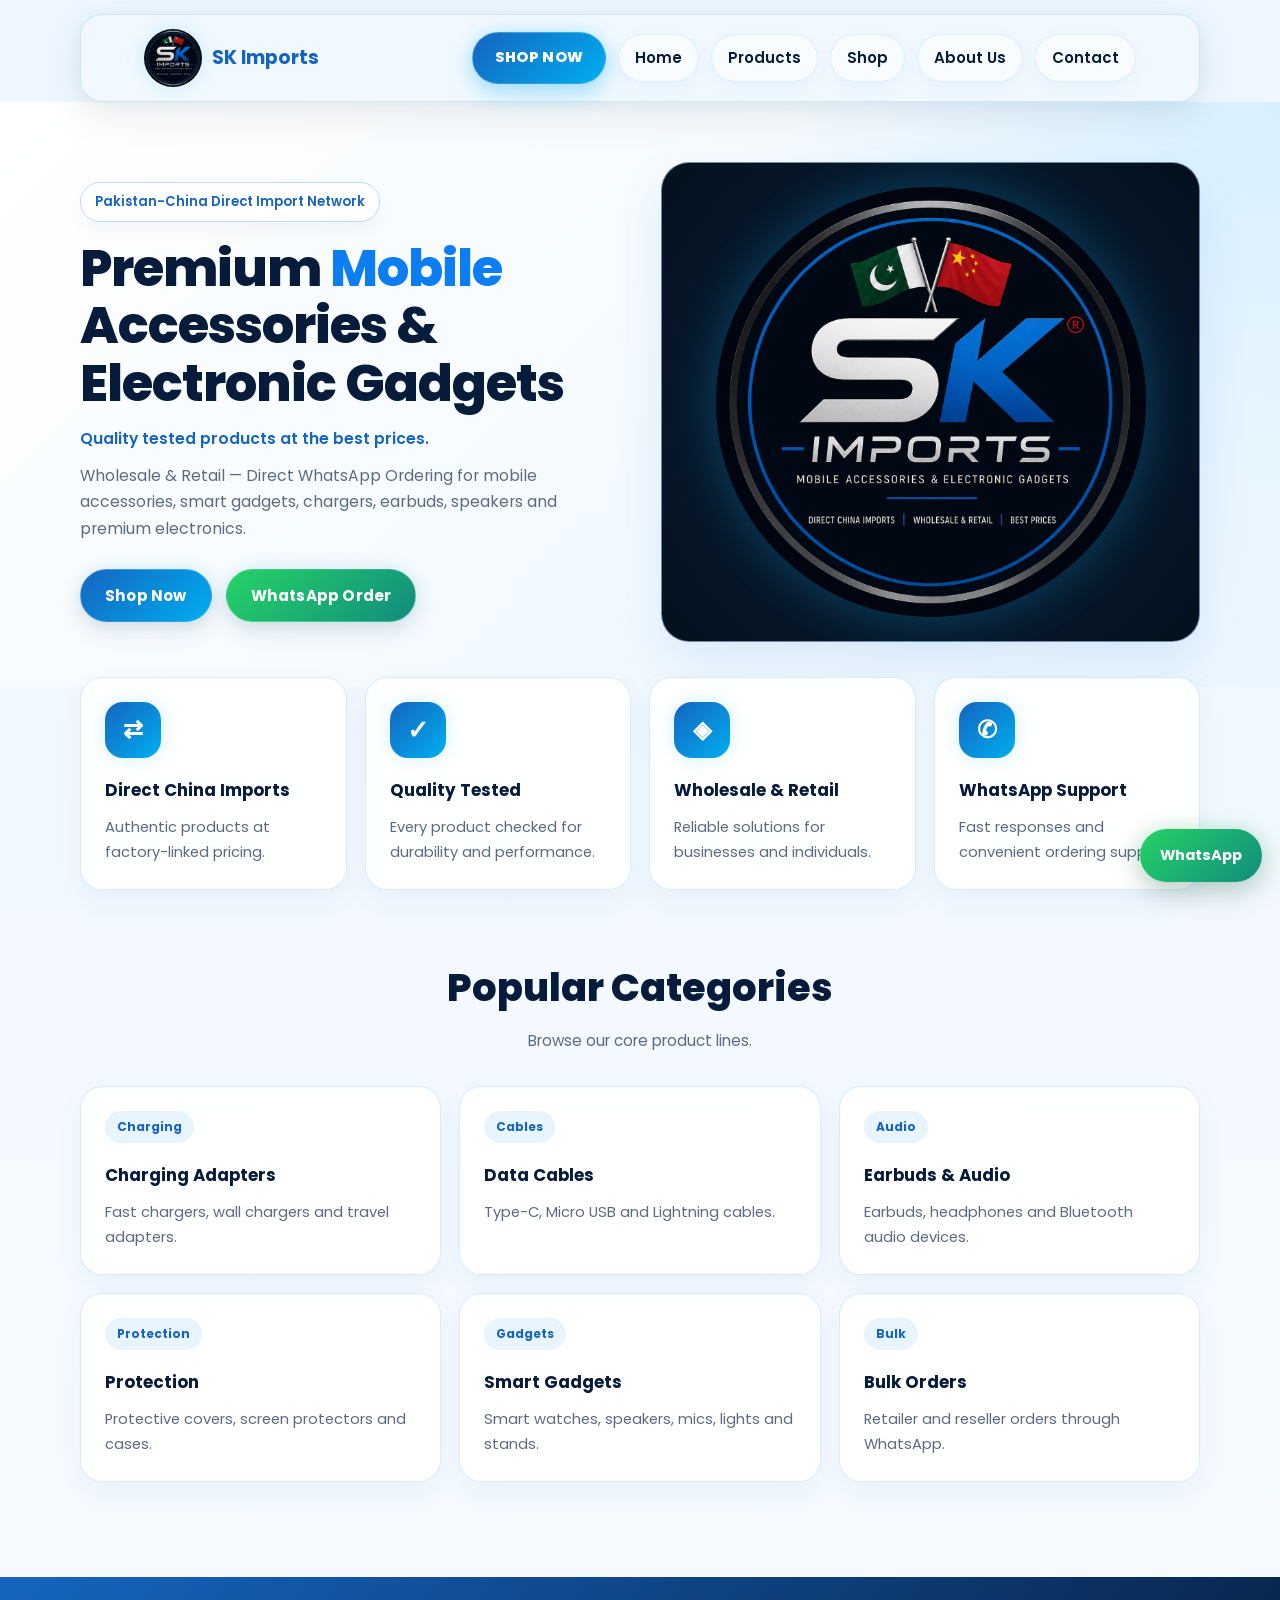
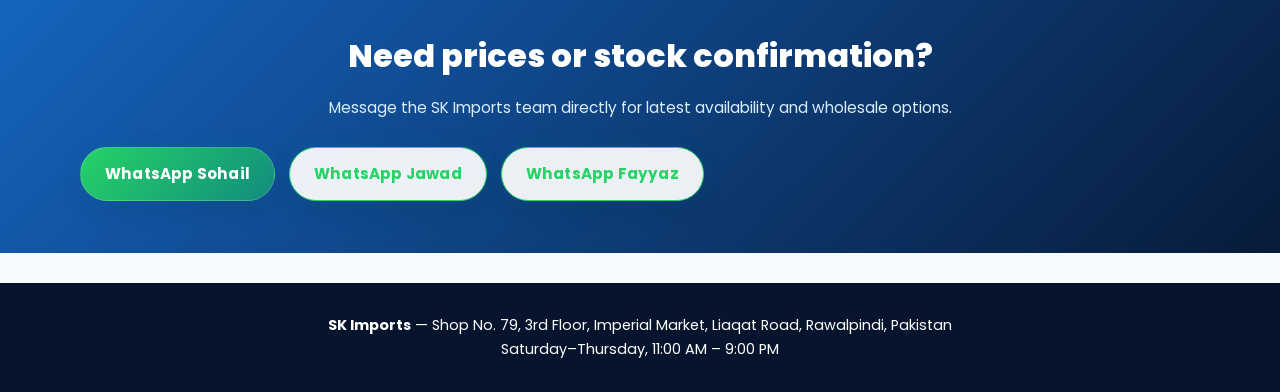
<file: index.html>
<!DOCTYPE html>
<html lang="en">
<head>
<meta charset="UTF-8" />
<meta name="viewport" content="width=device-width, initial-scale=1.0" />
<title>SK Imports | Mobile Accessories & Electronic Gadgets</title>
<meta name="description" content="SK Imports Rawalpindi - direct China imports of mobile accessories, electronic gadgets, chargers, cables, earbuds, smart watches and wholesale products." />
<link rel="preconnect" href="https://fonts.googleapis.com" />
<link rel="preconnect" href="https://fonts.gstatic.com" crossorigin />
<link href="https://fonts.googleapis.com/css2?family=Poppins:wght@400;500;600;700;800&display=swap" rel="stylesheet" />
<link rel="stylesheet" href="assets/css/style.css" />
</head>
<body>
<header class="site-header">
<div class="container nav-wrap">
<a class="brand" href="index.html">
<img src="assets/images/logo.png?v=3" alt="SK Imports" style="width:58px;height:58px;border-radius:50%;object-fit:cover;box-shadow:0 0 20px rgba(0,174,239,.2)">
<span>SK Imports</span>
</a>

<div class="header-actions">
<a class="shop-now-btn" href="shop.html">SHOP NOW</a>
<button class="menu-btn" id="menuBtn">MENU</button>
</div>

<nav class="nav" id="nav">
<a href="index.html">Home</a>
<a href="products.html">Products</a>
<a href="shop.html">Shop</a>
<a href="about.html">About Us</a>
<a href="contact.html">Contact</a>
</nav>
</div>
</header>

<main>
<section class="hero">
<div class="container hero-grid">
<div class="hero-text">
<div class="badge">Pakistan-China Direct Import Network</div>
<h1>Premium <span style="color:#0d7df2">Mobile</span><br>Accessories &<br>Electronic Gadgets</h1>
<p class="hero-subtitle">Quality tested products at the best prices.</p>
<p>Wholesale & Retail — Direct WhatsApp Ordering for mobile accessories, smart gadgets, chargers, earbuds, speakers and premium electronics.</p>
<div class="hero-actions">
<a class="btn primary" href="shop.html">Shop Now</a>
<a class="btn whatsapp" href="https://wa.me/923068079441?text=Hello%20SK%20Imports!%20I%20want%20to%20place%20an%20order." target="_blank">WhatsApp Order</a>
</div>
</div>
<div class="hero-card logo-panel" style="background:radial-gradient(circle at center,#0f2744,#03101d)">
<img class="hero-logo" src="assets/images/logo.png?v=3" alt="SK Imports Official Logo" />
</div>
</div>
</section>

<section class="features container">
<div class="feature-card"><div class="feature-symbol import-symbol"></div><h3>Direct China Imports</h3><p>Authentic products at factory-linked pricing.</p></div>
<div class="feature-card"><div class="feature-symbol quality-symbol"></div><h3>Quality Tested</h3><p>Every product checked for durability and performance.</p></div>
<div class="feature-card"><div class="feature-symbol trade-symbol"></div><h3>Wholesale & Retail</h3><p>Reliable solutions for businesses and individuals.</p></div>
<div class="feature-card"><div class="feature-symbol support-symbol"></div><h3>WhatsApp Support</h3><p>Fast responses and convenient ordering support.</p></div>
</section>

<section class="container section">
<div class="section-head">
<h2>Popular Categories</h2>
<p>Browse our core product lines.</p>
</div>
<div class="category-grid">
<a class="category-card" href="shop.html#chargers"><span class="category-label">Charging</span><h3>Charging Adapters</h3><p>Fast chargers, wall chargers and travel adapters.</p></a>
<a class="category-card" href="shop.html#cables"><span class="category-label">Cables</span><h3>Data Cables</h3><p>Type-C, Micro USB and Lightning cables.</p></a>
<a class="category-card" href="shop.html#audio"><span class="category-label">Audio</span><h3>Earbuds & Audio</h3><p>Earbuds, headphones and Bluetooth audio devices.</p></a>
<a class="category-card" href="shop.html#protection"><span class="category-label">Protection</span><h3>Protection</h3><p>Protective covers, screen protectors and cases.</p></a>
<a class="category-card" href="shop.html#gadgets"><span class="category-label">Gadgets</span><h3>Smart Gadgets</h3><p>Smart watches, speakers, mics, lights and stands.</p></a>
<a class="category-card" href="shop.html#bulk"><span class="category-label">Bulk</span><h3>Bulk Orders</h3><p>Retailer and reseller orders through WhatsApp.</p></a>
</div>
</section>

<section class="cta">
<div class="container cta-box">
<h2>Need prices or stock confirmation?</h2>
<p>Message the SK Imports team directly for latest availability and wholesale options.</p>
<div class="hero-actions">
<a class="btn whatsapp" href="https://wa.me/923073342017" target="_blank">WhatsApp Sohail</a>
<a class="btn whatsapp outline-green" href="https://wa.me/923275238548" target="_blank">WhatsApp Jawad</a>
<a class="btn whatsapp outline-green" href="https://wa.me/923068079441" target="_blank">WhatsApp Fayyaz</a>
</div>
</div>
</section>
</main>

<a class="floating-wa" href="https://wa.me/923068079441?text=Hello%20SK%20Imports!%20I%20want%20to%20order." target="_blank">WhatsApp</a>

<footer class="footer">
<div class="container">
<p><b>SK Imports</b> — Shop No. 79, 3rd Floor, Imperial Market, Liaqat Road, Rawalpindi, Pakistan</p>
<p>Saturday–Thursday, 11:00 AM – 9:00 PM</p>
</div>
</footer>

<script src="assets/js/script.js"></script>
</body>
</html>
</file>
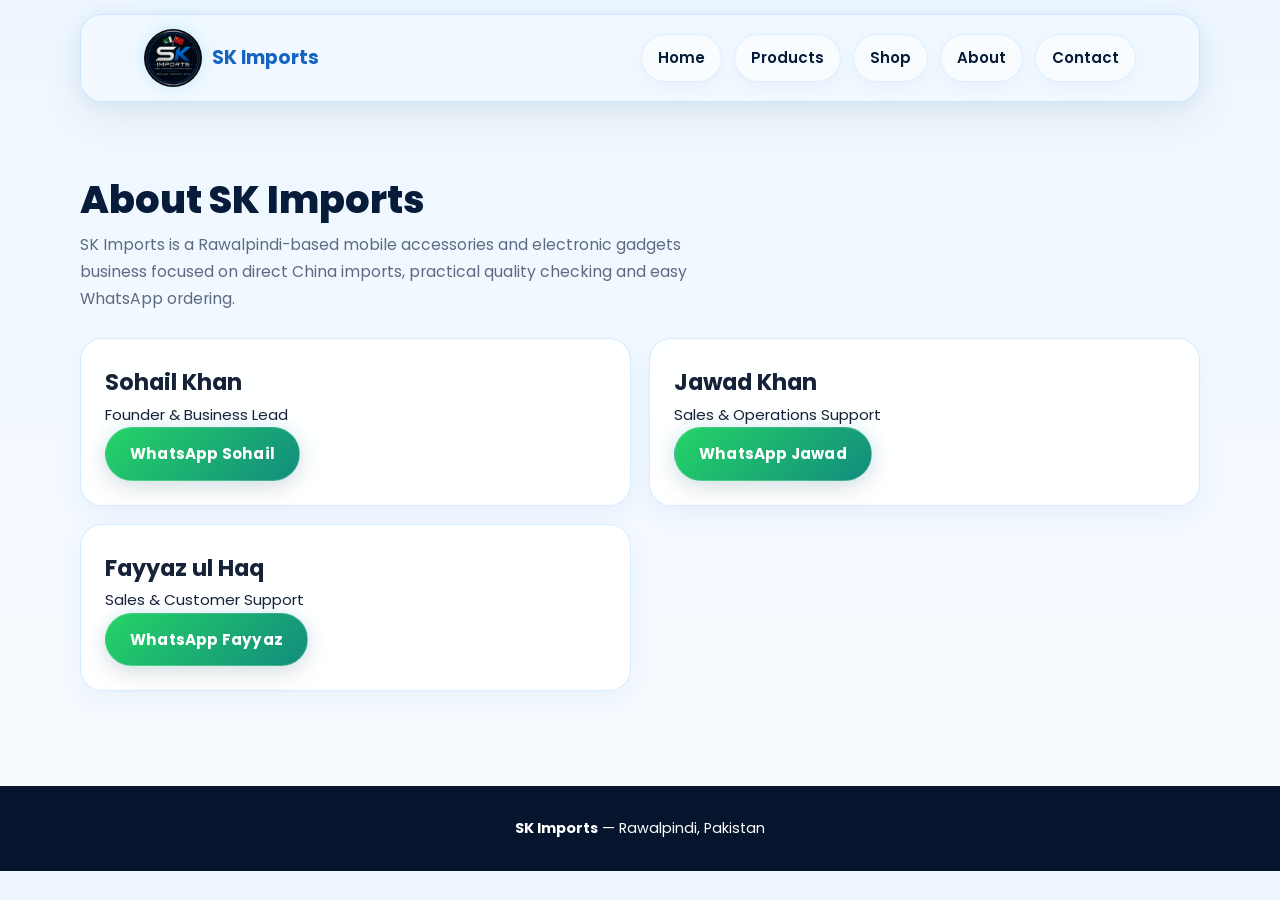
<file: about.html>
<!DOCTYPE html>
<html lang="en">
<head>
<meta charset="UTF-8" />
<meta name="viewport" content="width=device-width, initial-scale=1.0" />
<title>About | SK Imports</title>
<link rel="preconnect" href="https://fonts.googleapis.com">
<link rel="preconnect" href="https://fonts.gstatic.com" crossorigin>
<link href="https://fonts.googleapis.com/css2?family=Poppins:wght@400;500;600;700;800&display=swap" rel="stylesheet">
<link rel="stylesheet" href="assets/css/style.css" />
</head>
<body>
<header class="site-header">
<div class="container nav-wrap">
<a class="brand" href="index.html">
<img src="assets/images/logo.png?v=3" alt="SK Imports" style="width:58px;height:58px;border-radius:50%;object-fit:cover;box-shadow:0 0 20px rgba(0,174,239,.2)">
<span>SK Imports</span>
</a>
<button class="menu-btn" id="menuBtn">Menu</button>
<nav class="nav" id="nav">
<a href="index.html">Home</a>
<a href="products.html">Products</a>
<a href="shop.html">Shop</a>
<a href="about.html">About</a>
<a href="contact.html">Contact</a>
</nav>
</div>
</header>

<main class="container section page">
<h1>About SK Imports</h1>
<p class="lead">SK Imports is a Rawalpindi-based mobile accessories and electronic gadgets business focused on direct China imports, practical quality checking and easy WhatsApp ordering.</p>

<div class="team-grid">
<div class="team-card"><h2>Sohail Khan</h2><p>Founder & Business Lead</p><a class="btn whatsapp" href="https://wa.me/923073342017" target="_blank">WhatsApp Sohail</a></div>
<div class="team-card"><h2>Jawad Khan</h2><p>Sales & Operations Support</p><a class="btn whatsapp" href="https://wa.me/923275238548" target="_blank">WhatsApp Jawad</a></div>
<div class="team-card"><h2>Fayyaz ul Haq</h2><p>Sales & Customer Support</p><a class="btn whatsapp" href="https://wa.me/92308079441" target="_blank">WhatsApp Fayyaz</a></div>
</div>
</main>

<footer class="footer"><div class="container"><p><b>SK Imports</b> — Rawalpindi, Pakistan</p></div></footer>
<script src="assets/js/script.js"></script>
</body>
</html>
</file>
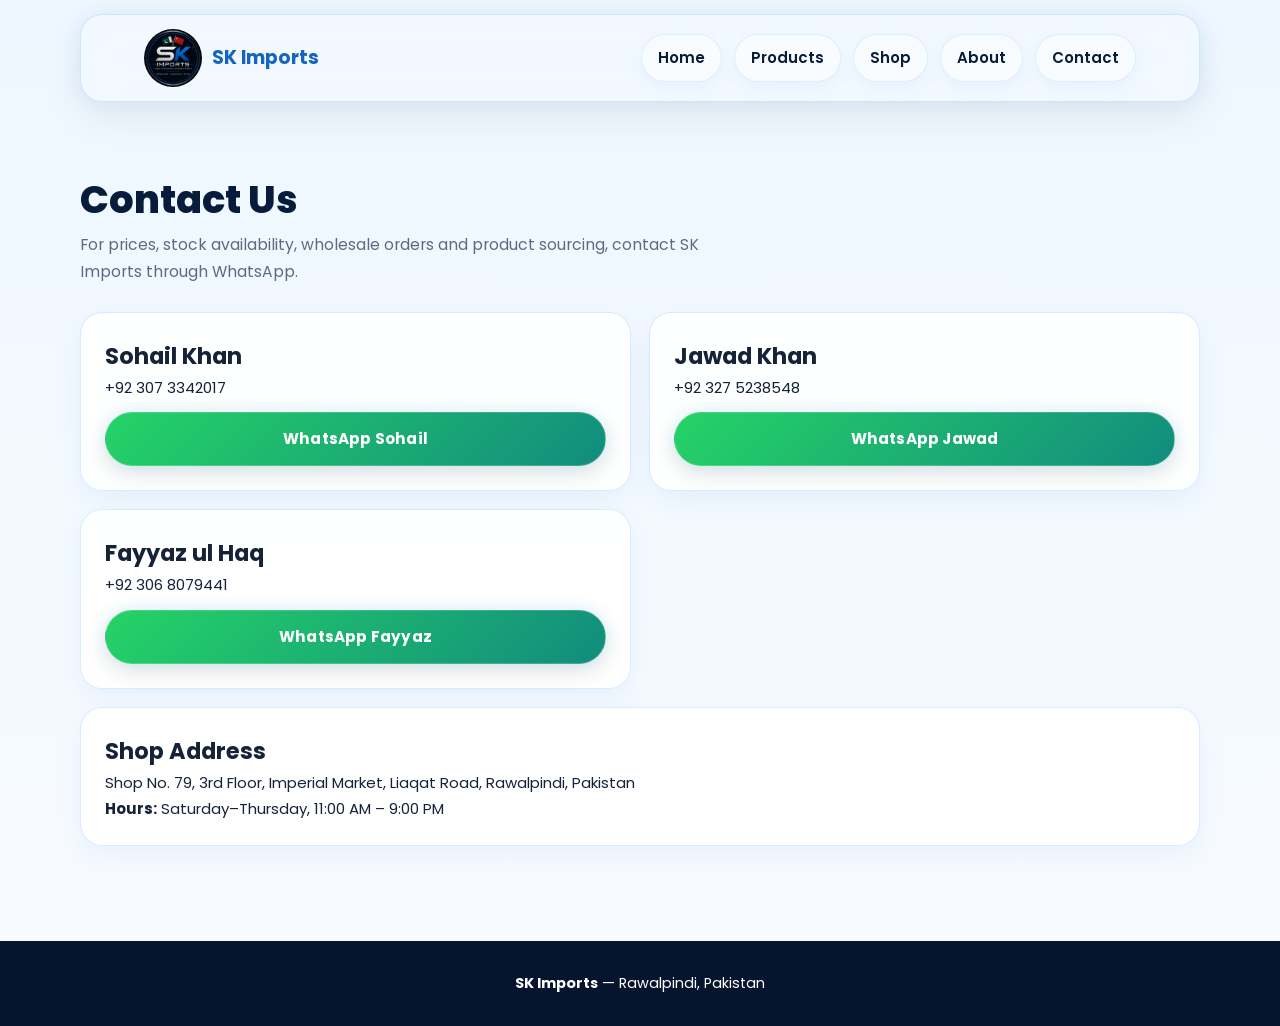
<file: contact.html>
<!DOCTYPE html>
<html lang="en">
<head>
<meta charset="UTF-8" />
<meta name="viewport" content="width=device-width, initial-scale=1.0" />
<title>Contact | SK Imports</title>
<link rel="preconnect" href="https://fonts.googleapis.com">
<link rel="preconnect" href="https://fonts.gstatic.com" crossorigin>
<link href="https://fonts.googleapis.com/css2?family=Poppins:wght@400;500;600;700;800&display=swap" rel="stylesheet">
<link rel="stylesheet" href="assets/css/style.css" />
</head>
<body>
<header class="site-header">
<div class="container nav-wrap">
<a class="brand" href="index.html">
<img src="assets/images/logo.png?v=3" alt="SK Imports" style="width:58px;height:58px;border-radius:50%;object-fit:cover">
<span>SK Imports</span>
</a>
<button class="menu-btn" id="menuBtn">Menu</button>
<nav class="nav" id="nav">
<a href="index.html">Home</a>
<a href="products.html">Products</a>
<a href="shop.html">Shop</a>
<a href="about.html">About</a>
<a href="contact.html">Contact</a>
</nav>
</div>
</header>

<main class="container section page">
<h1>Contact Us</h1>
<p class="lead">For prices, stock availability, wholesale orders and product sourcing, contact SK Imports through WhatsApp.</p>

<div class="contact-grid">
<div class="contact-card">
<h2>Sohail Khan</h2>
<p>+92 307 3342017</p>
<a class="btn whatsapp full" href="https://wa.me/923073342017?text=Hello%20SK%20Imports" target="_blank">WhatsApp Sohail</a>
</div>

<div class="contact-card">
<h2>Jawad Khan</h2>
<p>+92 327 5238548</p>
<a class="btn whatsapp full" href="https://wa.me/923275238548?text=Hello%20SK%20Imports" target="_blank">WhatsApp Jawad</a>
</div>

<div class="contact-card">
<h2>Fayyaz ul Haq</h2>
<p>+92 306 8079441</p>
<a class="btn whatsapp full" href="https://wa.me/923068079441?text=Hello%20Fayyaz%20ul%20Haq!%20I%20need%20information%20about%20SK%20Imports%20products." target="_blank">WhatsApp Fayyaz</a>
</div>

<div class="contact-card wide">
<h2>Shop Address</h2>
<p>Shop No. 79, 3rd Floor, Imperial Market, Liaqat Road, Rawalpindi, Pakistan</p>
<p><b>Hours:</b> Saturday–Thursday, 11:00 AM – 9:00 PM</p>
</div>
</div>
</main>

<footer class="footer">
<div class="container"><p><b>SK Imports</b> — Rawalpindi, Pakistan</p></div>
</footer>
<script src="assets/js/script.js"></script>
</body>
</html>
</file>
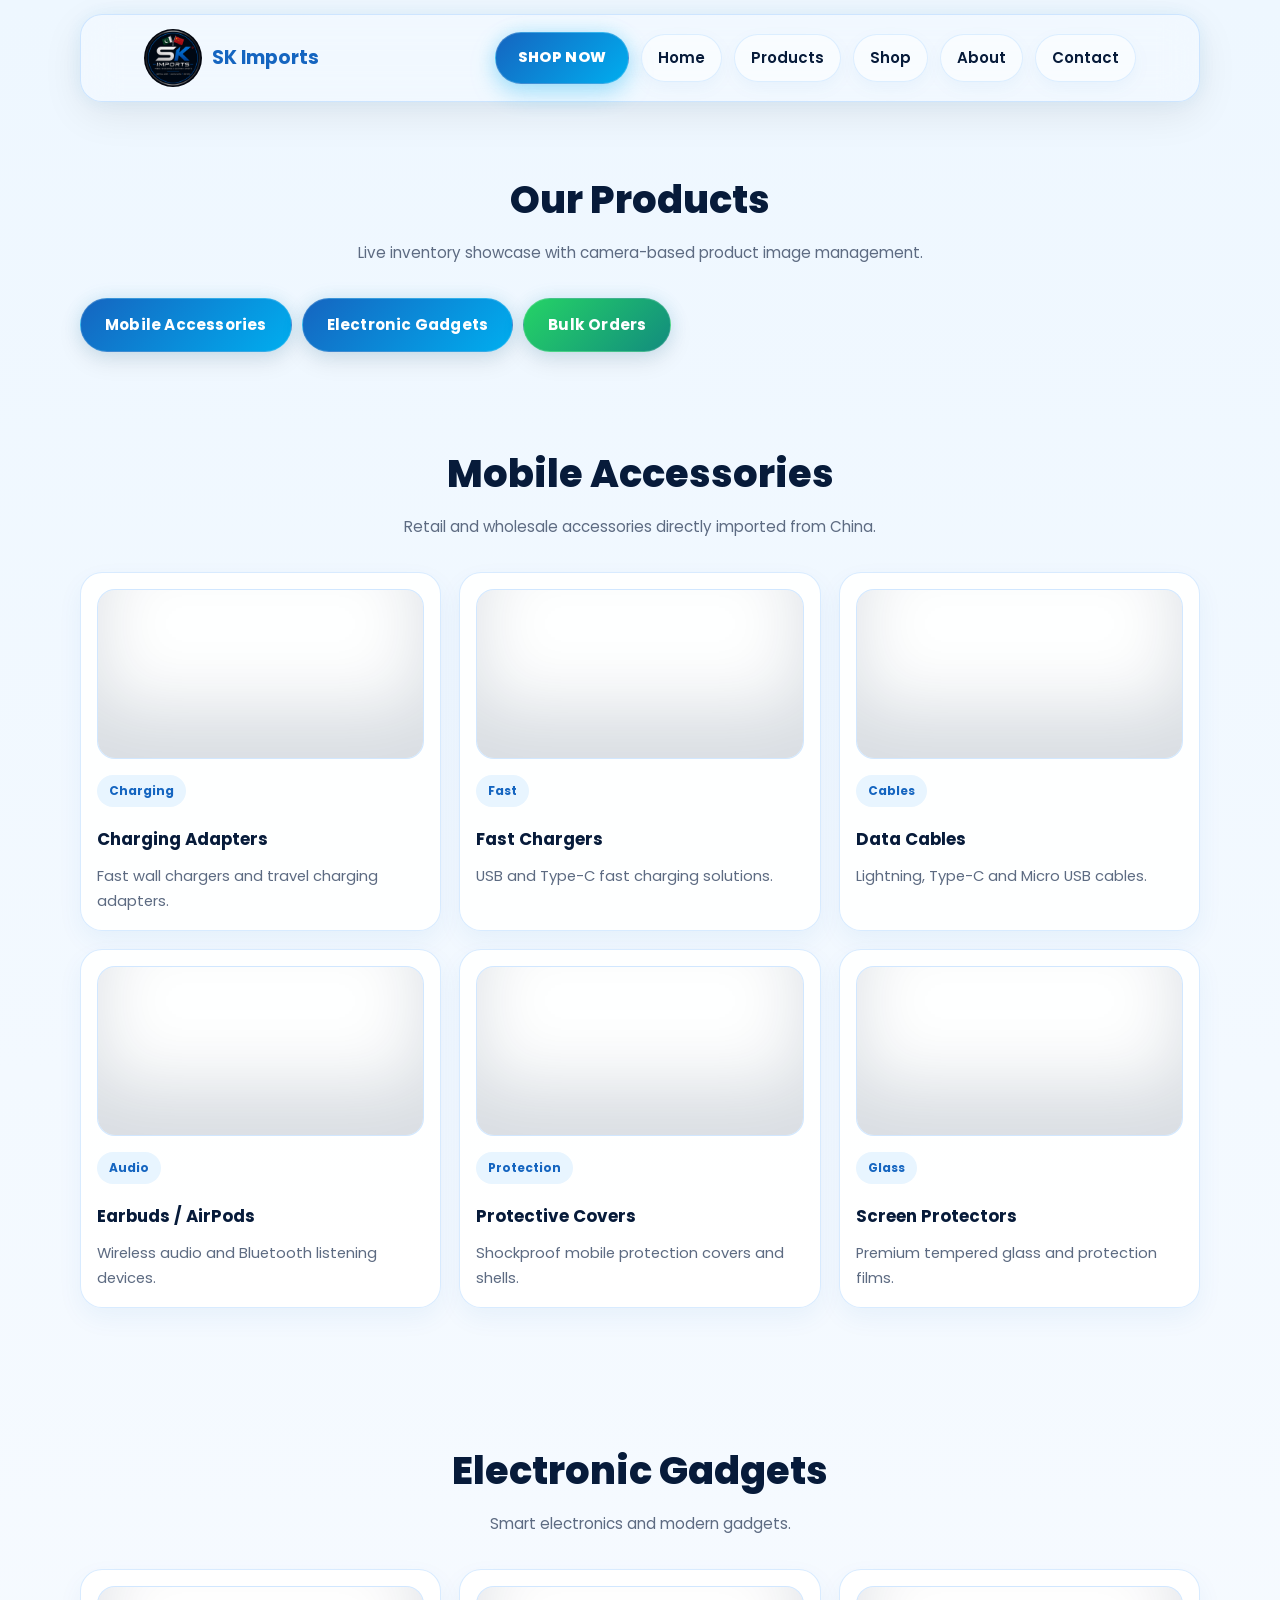
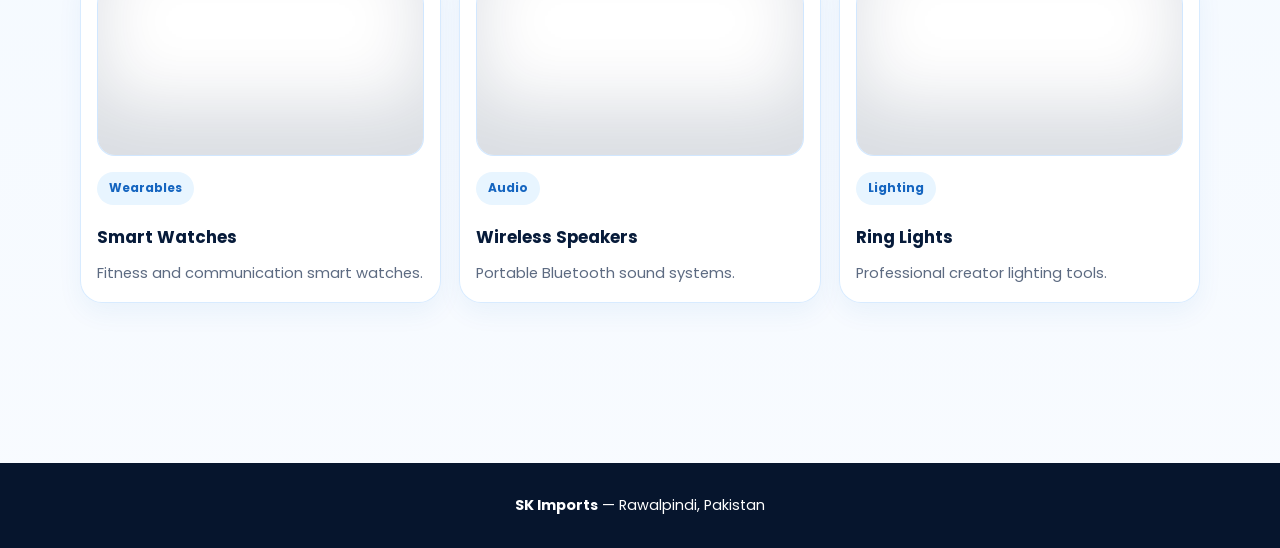
<file: products.html>
<!DOCTYPE html>
<html lang="en">
<head>
<meta charset="UTF-8" />
<meta name="viewport" content="width=device-width, initial-scale=1.0" />
<title>Products | SK Imports</title>
<meta name="description" content="SK Imports product categories with live camera update system for stock image replacement." />
<link rel="preconnect" href="https://fonts.googleapis.com">
<link rel="preconnect" href="https://fonts.gstatic.com" crossorigin>
<link href="https://fonts.googleapis.com/css2?family=Poppins:wght@400;500;600;700;800&display=swap" rel="stylesheet">
<link rel="stylesheet" href="assets/css/style.css" />
</head>
<body>
<div id="skAdminBar" class="sk-admin-bar">
<span>🛠️ SK Imports CMS Image Engine</span>
<button onclick="toggleCmsEditIcons()" id="cmsToggleBtn">Enable Camera Mode</button>
</div>
<header class="site-header">
<div class="container nav-wrap">
<a class="brand" href="index.html">
<img src="assets/images/logo.png?v=3" alt="SK Imports" style="width:58px;height:58px;border-radius:50%;object-fit:cover">
<span>SK Imports</span>
</a>
<div class="header-actions"><a class="shop-now-btn" href="shop.html">SHOP NOW</a><button class="menu-btn" id="menuBtn">MENU</button></div>
<nav class="nav" id="nav"><a href="index.html">Home</a><a href="products.html">Products</a><a href="shop.html">Shop</a><a href="about.html">About</a><a href="contact.html">Contact</a></nav>
</div>
</header>
<main class="container section page">
<div class="section-head"><h1>Our Products</h1><p>Live inventory showcase with camera-based product image management.</p></div>
<div class="filters"><a class="btn primary" href="#mobile-accessories">Mobile Accessories</a><a class="btn primary" href="#electronic-gadgets">Electronic Gadgets</a><a class="btn whatsapp" href="shop.html#bulk">Bulk Orders</a></div>
<section id="mobile-accessories" class="section"><div class="section-head"><h2>Mobile Accessories</h2><p>Retail and wholesale accessories directly imported from China.</p></div><div class="category-grid">
<a class="category-card product-category-card" href="shop.html#chargers"><div class="product-thumb" id="thumb-charging_adapters" style="background-image:url('https://images.unsplash.com/photo-1583863788434-e58a36330cf0?q=80&w=1200&auto=format&fit=crop')"></div><button class="cms-cam-overlay-btn" onclick="event.preventDefault();launchStockCam('charging_adapters')">📷</button><span class="category-label">Charging</span><h3>Charging Adapters</h3><p>Fast wall chargers and travel charging adapters.</p></a>
<a class="category-card product-category-card" href="shop.html#fast-chargers"><div class="product-thumb" id="thumb-fast_chargers" style="background-image:url('https://images.unsplash.com/photo-1615526675159-e248c3021d3f?q=80&w=1200&auto=format&fit=crop')"></div><button class="cms-cam-overlay-btn" onclick="event.preventDefault();launchStockCam('fast_chargers')">📷</button><span class="category-label">Fast</span><h3>Fast Chargers</h3><p>USB and Type-C fast charging solutions.</p></a>
<a class="category-card product-category-card" href="shop.html#cables"><div class="product-thumb" id="thumb-data_cables" style="background-image:url('https://images.unsplash.com/photo-1580910051074-3eb694886505?q=80&w=1200&auto=format&fit=crop')"></div><button class="cms-cam-overlay-btn" onclick="event.preventDefault();launchStockCam('data_cables')">📷</button><span class="category-label">Cables</span><h3>Data Cables</h3><p>Lightning, Type-C and Micro USB cables.</p></a>
<a class="category-card product-category-card" href="shop.html#earbuds"><div class="product-thumb" id="thumb-earbuds_airpods" style="background-image:url('https://images.unsplash.com/photo-1606220588913-b3aacb4d2f46?q=80&w=1200&auto=format&fit=crop')"></div><button class="cms-cam-overlay-btn" onclick="event.preventDefault();launchStockCam('earbuds_airpods')">📷</button><span class="category-label">Audio</span><h3>Earbuds / AirPods</h3><p>Wireless audio and Bluetooth listening devices.</p></a>
<a class="category-card product-category-card" href="shop.html#covers"><div class="product-thumb" id="thumb-protective_covers" style="background-image:url('https://images.unsplash.com/photo-1511707171634-5f897ff02aa9?q=80&w=1200&auto=format&fit=crop')"></div><button class="cms-cam-overlay-btn" onclick="event.preventDefault();launchStockCam('protective_covers')">📷</button><span class="category-label">Protection</span><h3>Protective Covers</h3><p>Shockproof mobile protection covers and shells.</p></a>
<a class="category-card product-category-card" href="shop.html#screen-protectors"><div class="product-thumb" id="thumb-screen_protectors" style="background-image:url('https://images.unsplash.com/photo-1598327105666-5b89351aff97?q=80&w=1200&auto=format&fit=crop')"></div><button class="cms-cam-overlay-btn" onclick="event.preventDefault();launchStockCam('screen_protectors')">📷</button><span class="category-label">Glass</span><h3>Screen Protectors</h3><p>Premium tempered glass and protection films.</p></a>
</div></section>
<section id="electronic-gadgets" class="section"><div class="section-head"><h2>Electronic Gadgets</h2><p>Smart electronics and modern gadgets.</p></div><div class="category-grid">
<a class="category-card product-category-card" href="shop.html#electronic-gadgets"><div class="product-thumb" id="thumb-smart_watches" style="background-image:url('https://images.unsplash.com/photo-1546868871-7041f2a55e12?q=80&w=1200&auto=format&fit=crop')"></div><button class="cms-cam-overlay-btn" onclick="event.preventDefault();launchStockCam('smart_watches')">📷</button><span class="category-label">Wearables</span><h3>Smart Watches</h3><p>Fitness and communication smart watches.</p></a>
<a class="category-card product-category-card" href="shop.html#electronic-gadgets"><div class="product-thumb" id="thumb-wireless_speakers" style="background-image:url('https://images.unsplash.com/photo-1545454675-3531b543be5d?q=80&w=1200&auto=format&fit=crop')"></div><button class="cms-cam-overlay-btn" onclick="event.preventDefault();launchStockCam('wireless_speakers')">📷</button><span class="category-label">Audio</span><h3>Wireless Speakers</h3><p>Portable Bluetooth sound systems.</p></a>
<a class="category-card product-category-card" href="shop.html#electronic-gadgets"><div class="product-thumb" id="thumb-ring_lights" style="background-image:url('https://images.unsplash.com/photo-1525547719571-a2d4ac8945e2?q=80&w=1200&auto=format&fit=crop')"></div><button class="cms-cam-overlay-btn" onclick="event.preventDefault();launchStockCam('ring_lights')">📷</button><span class="category-label">Lighting</span><h3>Ring Lights</h3><p>Professional creator lighting tools.</p></a>
</div></section>
</main>
<div id="skCameraModal" class="sk-camera-modal"><div class="sk-camera-box"><h3 id="cmsModalTitle">Capture Product Photo</h3><p style="font-size:13px;color:#57606a;margin-bottom:15px">Align the product clearly inside the camera frame.</p><div class="sk-camera-frame"><video id="cmsVideoFeed" autoplay playsinline></video></div><div class="sk-camera-actions"><button class="snap-btn" onclick="executeSnapshotCapture()">Snap Photo</button><button class="cancel-btn" onclick="closeActiveCamera()">Cancel</button></div></div></div>
<canvas id="skCanvasEngine" style="display:none" width="800" height="600"></canvas>
<footer class="footer"><div class="container"><p><b>SK Imports</b> — Rawalpindi, Pakistan</p></div></footer>
<script src="assets/js/script.js"></script>
<script>
let skDatabase=null;let currentActiveStream=null;let cmsEditState=false;let targetedProductKey=null;const dbConfigurationName='SK_Imports_Product_System';const databaseObjectStoreKey='cached_stock_images';document.addEventListener('DOMContentLoaded',()=>{if(window.location.search.includes('admin=1')){document.getElementById('skAdminBar').classList.add('show')}openCmsSystemDatabase().then(overrideDummyStorefrontImages)});function openCmsSystemDatabase(){return new Promise(resolve=>{const request=indexedDB.open(dbConfigurationName,1);request.onupgradeneeded=e=>{const db=e.target.result;if(!db.objectStoreNames.contains(databaseObjectStoreKey)){db.createObjectStore(databaseObjectStoreKey,{keyPath:'productId'})}};request.onsuccess=e=>{skDatabase=e.target.result;resolve()}})}function toggleCmsEditIcons(){cmsEditState=!cmsEditState;document.querySelectorAll('.cms-cam-overlay-btn').forEach(btn=>btn.classList.toggle('show',cmsEditState));document.getElementById('cmsToggleBtn').innerText=cmsEditState?'Disable Camera Mode':'Enable Camera Mode'}async function launchStockCam(productId){targetedProductKey=productId;document.getElementById('cmsModalTitle').innerText='Update: '+productId.replaceAll('_',' ');document.getElementById('skCameraModal').classList.add('show');try{currentActiveStream=await navigator.mediaDevices.getUserMedia({video:{width:800,height:600,facingMode:'environment'}});document.getElementById('cmsVideoFeed').srcObject=currentActiveStream}catch(err){alert('Allow camera access from browser permissions');closeActiveCamera()}}function closeActiveCamera(){document.getElementById('skCameraModal').classList.remove('show');if(currentActiveStream){currentActiveStream.getTracks().forEach(track=>track.stop())}}function executeSnapshotCapture(){const video=document.getElementById('cmsVideoFeed');const canvas=document.getElementById('skCanvasEngine');const ctx=canvas.getContext('2d');ctx.drawImage(video,0,0,canvas.width,canvas.height);const imageData=canvas.toDataURL('image/jpeg',0.92);saveCapturedAssetLocally(targetedProductKey,imageData);document.getElementById('thumb-'+targetedProductKey).style.backgroundImage=`url('${imageData}')`;closeActiveCamera()}function saveCapturedAssetLocally(pId,payload){const transaction=skDatabase.transaction([databaseObjectStoreKey],'readwrite');transaction.objectStore(databaseObjectStoreKey).put({productId:pId,imagePayload:payload})}function overrideDummyStorefrontImages(){const transaction=skDatabase.transaction([databaseObjectStoreKey],'readonly');const store=transaction.objectStore(databaseObjectStoreKey);const cursorRequest=store.openCursor();cursorRequest.onsuccess=e=>{const cursor=e.target.result;if(cursor){const target=document.getElementById('thumb-'+cursor.value.productId);if(target){target.style.backgroundImage=`url('${cursor.value.imagePayload}')`}cursor.continue()}}}
</script>
<script src="assets/js/gallery-upload.js?v=3"></script>
</body>
</html>
</file>
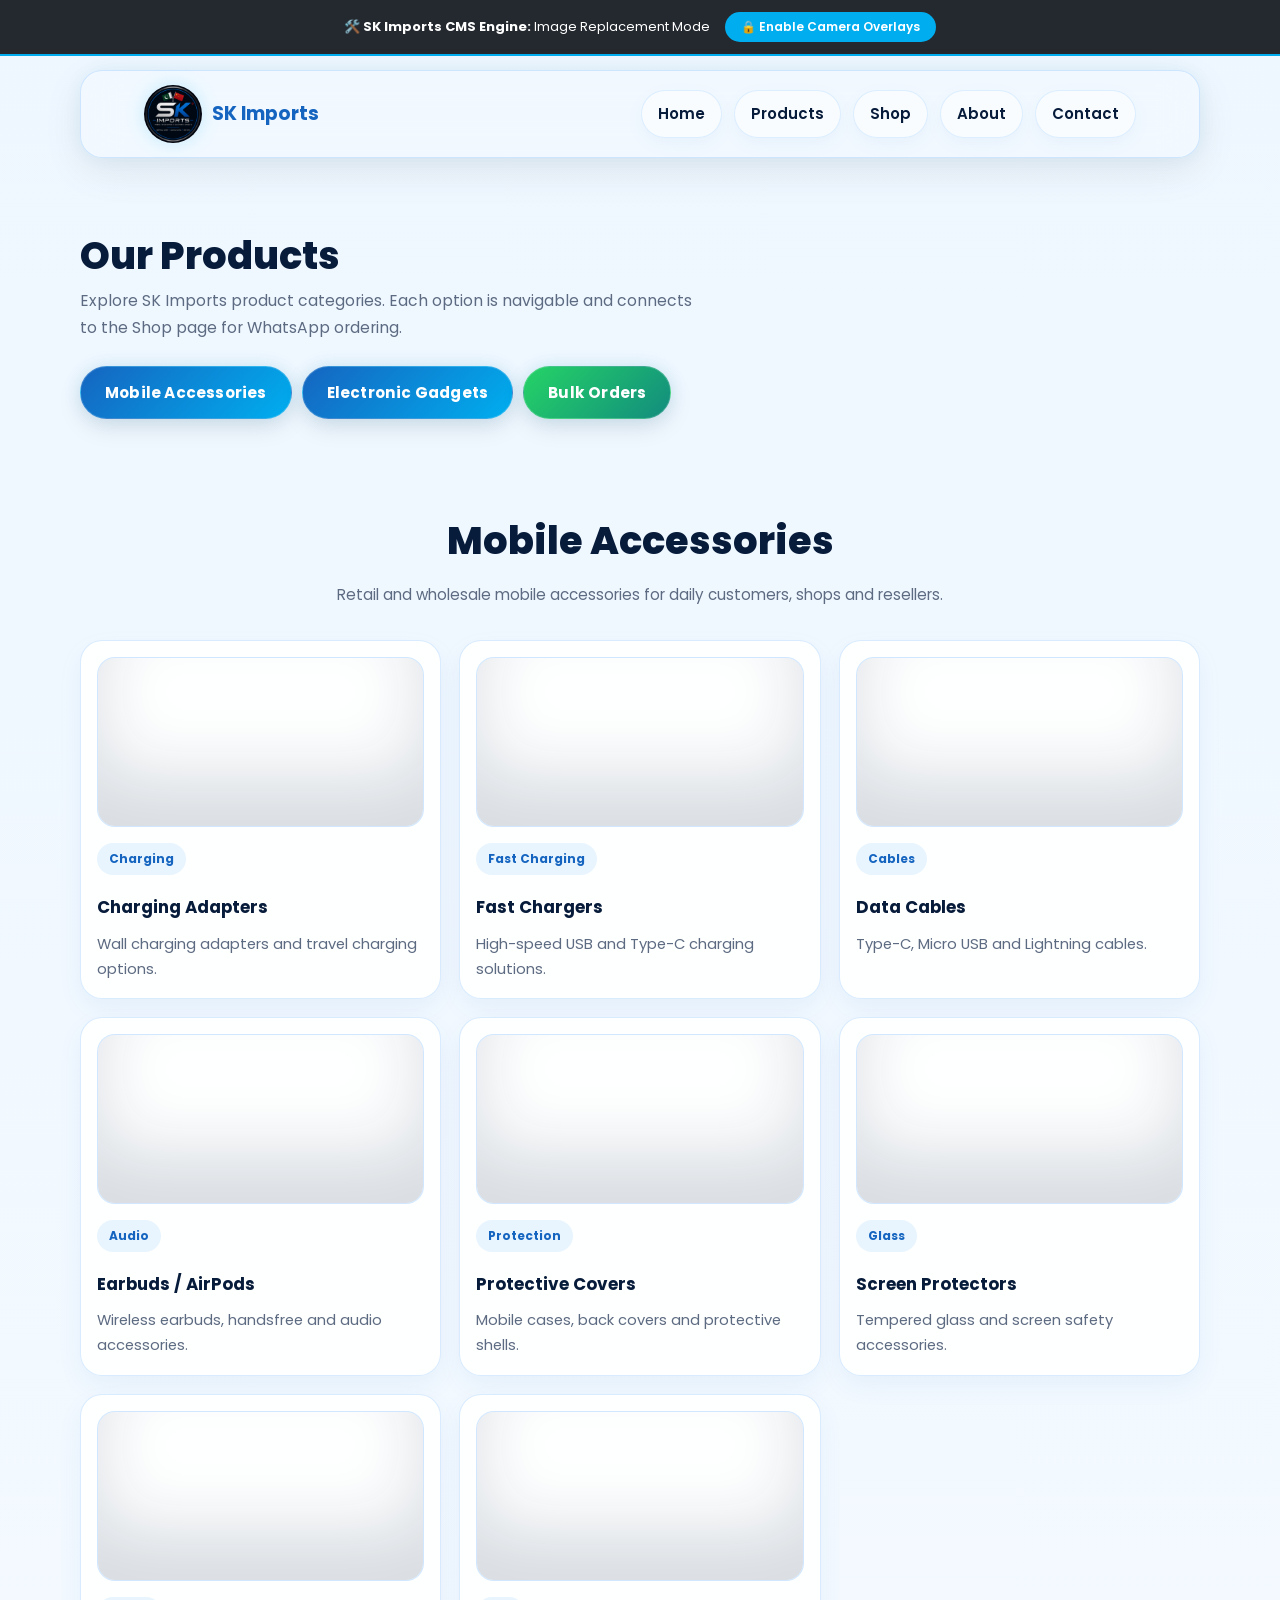
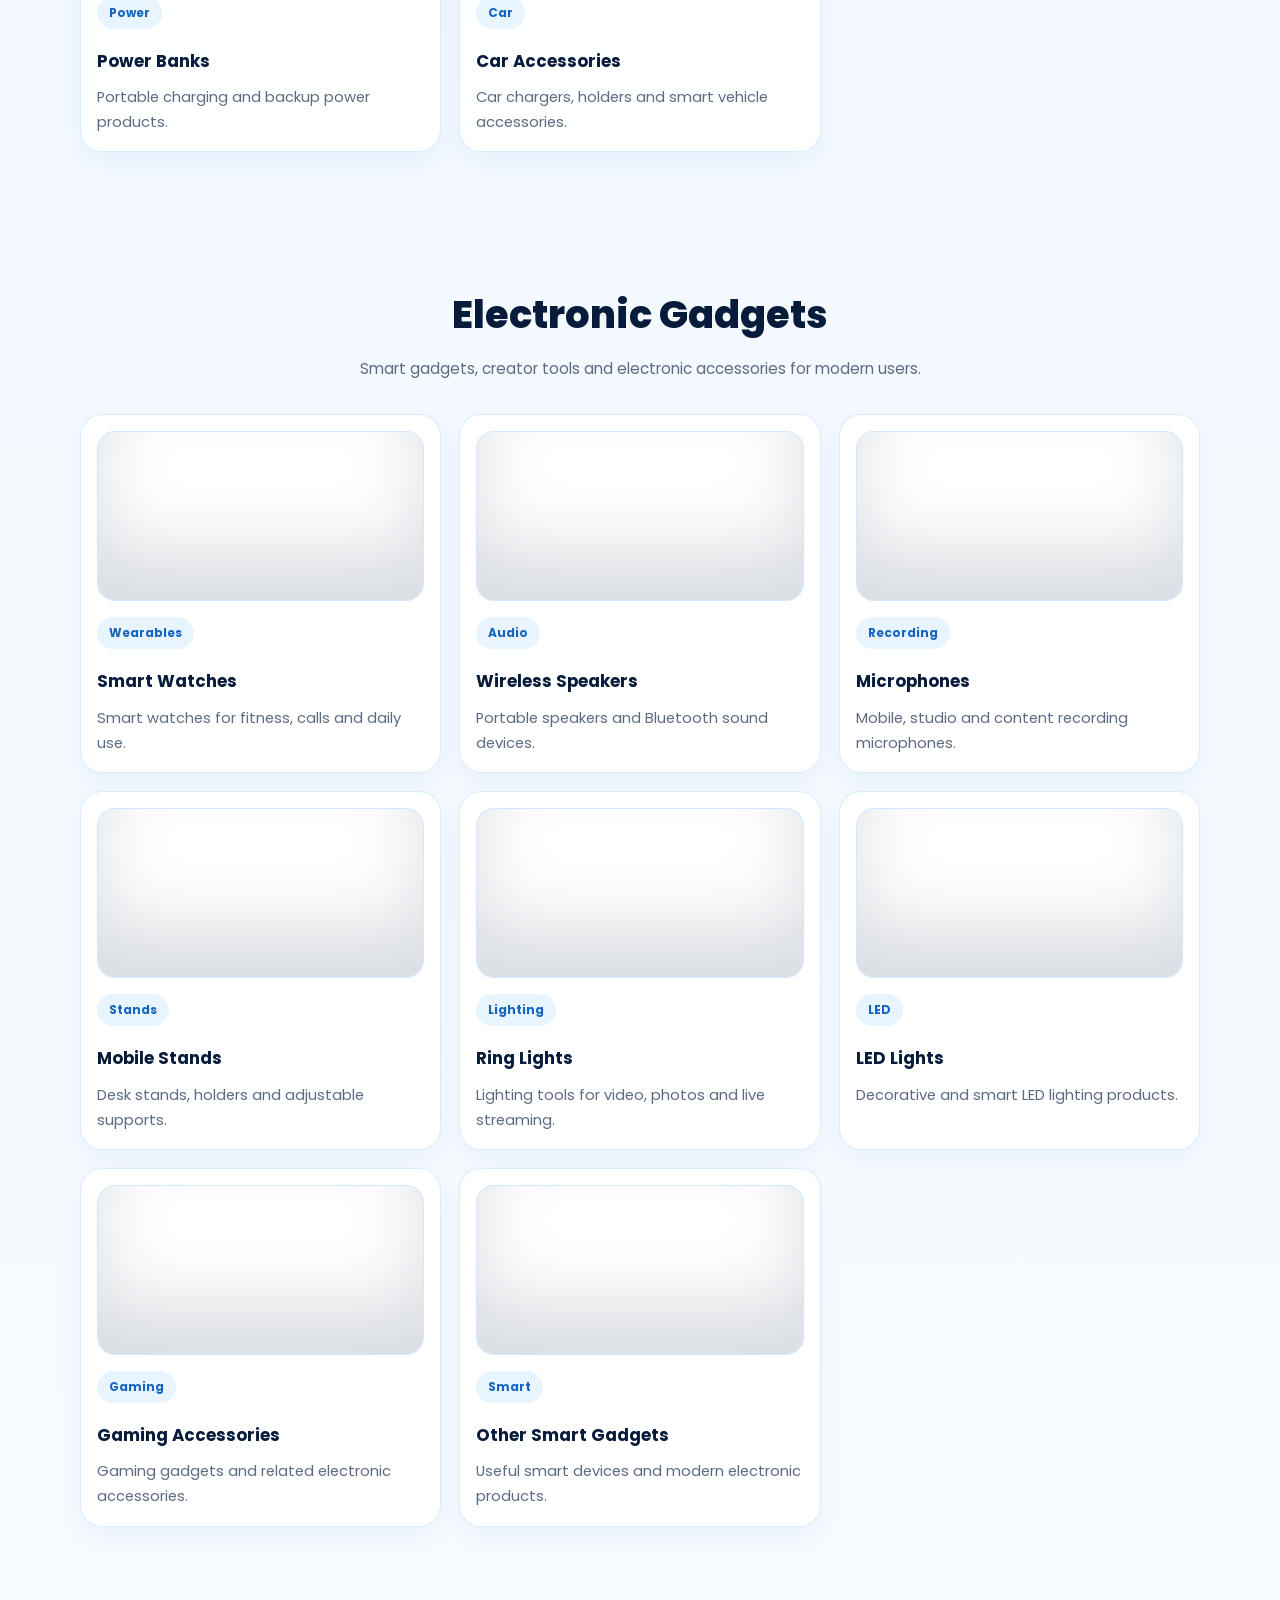
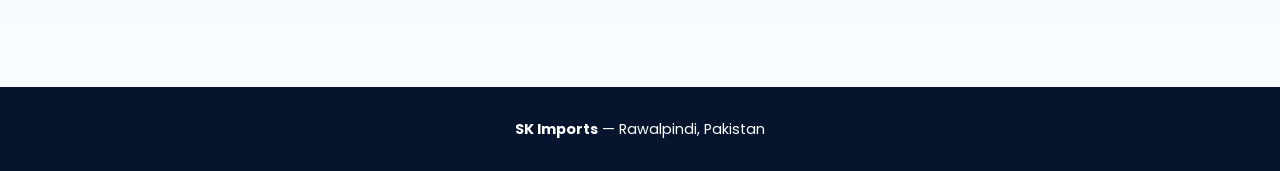
<file: Products.html>
﻿<!DOCTYPE html>
<html lang="en">
<head>
<meta charset="UTF-8" />
<meta name="viewport" content="width=device-width, initial-scale=1.0" />
<title>Products | SK Imports</title>
<meta name="description" content="SK Imports product categories: mobile accessories, charging adapters, fast chargers, data cables, earbuds, power banks, smart watches, speakers and gadgets." />
<link rel="preconnect" href="https://fonts.googleapis.com">
<link rel="preconnect" href="https://fonts.gstatic.com" crossorigin>
<link href="https://fonts.googleapis.com/css2?family=Poppins:wght@400;500;600;700;800&display=swap" rel="stylesheet">
<link rel="stylesheet" href="assets/css/style.css" />
<style>
/* CSS Styles for the floating Admin camera button actions */
.product-category-card {
    position: relative !important;
}
.cms-cam-overlay-btn {
    position: absolute;
    top: 15px;
    right: 15px;
    background: rgba(36, 41, 47, 0.95);
    color: #ffffff;
    border: 2px solid #ffffff;
    width: 44px;
    height: 44px;
    border-radius: 50%;
    font-size: 20px;
    cursor: pointer;
    box-shadow: 0 4px 10px rgba(0,0,0,0.3);
    z-index: 99;
    display: flex;
    align-items: center;
    justify-content: center;
    transition: transform 0.2s ease;
}
.cms-cam-overlay-btn:hover {
    transform: scale(1.1);
}
</style>
</head>
<body>

<div id="skAdminBar" style="background: #24292f; color: white; padding: 12px; text-align: center; font-family: 'Poppins', sans-serif; font-size: 13px; display: flex; justify-content: center; gap: 15px; align-items: center; border-bottom: 2px solid #00aeef;">
    <span>🛠️ <strong>SK Imports CMS Engine:</strong> Image Replacement Mode</span>
    <button onclick="toggleCmsEditIcons()" id="cmsToggleBtn" style="background: #00aeef; color: white; border: none; padding: 6px 16px; border-radius: 20px; cursor: pointer; font-family: 'Poppins', sans-serif; font-weight: 600; font-size: 12px; transition: 0.2s;">
        🔒 Enable Camera Overlays
    </button>
</div>

<header class="site-header">
<div class="container nav-wrap">
<a class="brand" href="index.html">
<img src="assets/images/logo.png?v=3" alt="SK Imports" style="width:58px;height:58px;border-radius:50%;object-fit:cover;box-shadow:0 0 20px rgba(0,174,239,.2)">
<span>SK Imports</span>
</a>
<button class="menu-btn" id="menuBtn">Menu</button>
<nav class="nav" id="nav">
<a href="index.html">Home</a>
<a href="products.html">Products</a>
<a href="shop.html">Shop</a>
<a href="about.html">About</a>
<a href="contact.html">Contact</a>
</nav>
</div>
</header>

<main class="container section page">
<h1>Our Products</h1>
<p class="lead">Explore SK Imports product categories. Each option is navigable and connects to the Shop page for WhatsApp ordering.</p>

<div class="filters">
<a class="btn primary" href="#mobile-accessories">Mobile Accessories</a>
<a class="btn primary" href="#electronic-gadgets">Electronic Gadgets</a>
<a class="btn whatsapp" href="shop.html#bulk">Bulk Orders</a>
</div>

<section id="mobile-accessories" class="section">
<div class="section-head">
<h2>Mobile Accessories</h2>
<p>Retail and wholesale mobile accessories for daily customers, shops and resellers.</p>
</div>
<div class="category-grid">
<a class="category-card product-category-card" href="shop.html#chargers">
    <div class="product-thumb" id="thumb-charging_adapters" style="background-image:url('https://images.unsplash.com/photo-1583863788434-e58a36330cf0?q=80&w=900&auto=format&fit=crop')"></div>
    <button class="cms-cam-overlay-btn" onclick="event.preventDefault(); launchStockCam('charging_adapters');" style="display: none;">📷</button>
    <span class="category-label">Charging</span><h3>Charging Adapters</h3><p>Wall charging adapters and travel charging options.</p>
</a>

<a class="category-card product-category-card" href="shop.html#fast-chargers">
    <div class="product-thumb" id="thumb-fast_chargers" style="background-image:url('https://images.unsplash.com/photo-1609592806596-b43c0b0becdb?q=80&w=900&auto=format&fit=crop')"></div>
    <button class="cms-cam-overlay-btn" onclick="event.preventDefault(); launchStockCam('fast_chargers');" style="display: none;">📷</button>
    <span class="category-label">Fast Charging</span><h3>Fast Chargers</h3><p>High-speed USB and Type-C charging solutions.</p>
</a>

<a class="category-card product-category-card" href="shop.html#cables">
    <div class="product-thumb" id="thumb-data_cables" style="background-image:url('https://images.unsplash.com/photo-1580910051074-3eb694886505?q=80&w=900&auto=format&fit=crop')"></div>
    <button class="cms-cam-overlay-btn" onclick="event.preventDefault(); launchStockCam('data_cables');" style="display: none;">📷</button>
    <span class="category-label">Cables</span><h3>Data Cables</h3><p>Type-C, Micro USB and Lightning cables.</p>
</a>

<a class="category-card product-category-card" href="shop.html#earbuds">
    <div class="product-thumb" id="thumb-earbuds_airpods" style="background-image:url('https://images.unsplash.com/photo-1606220588913-b3aacb4d2f46?q=80&w=900&auto=format&fit=crop')"></div>
    <button class="cms-cam-overlay-btn" onclick="event.preventDefault(); launchStockCam('earbuds_airpods');" style="display: none;">📷</button>
    <span class="category-label">Audio</span><h3>Earbuds / AirPods</h3><p>Wireless earbuds, handsfree and audio accessories.</p>
</a>

<a class="category-card product-category-card" href="shop.html#covers">
    <div class="product-thumb" id="thumb-protective_covers" style="background-image:url('https://images.unsplash.com/photo-1511707171634-5f897ff02aa9?q=80&w=900&auto=format&fit=crop')"></div>
    <button class="cms-cam-overlay-btn" onclick="event.preventDefault(); launchStockCam('protective_covers');" style="display: none;">📷</button>
    <span class="category-label">Protection</span><h3>Protective Covers</h3><p>Mobile cases, back covers and protective shells.</p>
</a>

<a class="category-card product-category-card" href="shop.html#screen-protectors">
    <div class="product-thumb" id="thumb-screen_protectors" style="background-image:url('https://images.unsplash.com/photo-1598327105666-5b89351aff97?q=80&w=900&auto=format&fit=crop')"></div>
    <button class="cms-cam-overlay-btn" onclick="event.preventDefault(); launchStockCam('screen_protectors');" style="display: none;">📷</button>
    <span class="category-label">Glass</span><h3>Screen Protectors</h3><p>Tempered glass and screen safety accessories.</p>
</a>

<a class="category-card product-category-card" href="shop.html#power-banks">
    <div class="product-thumb" id="thumb-power_banks" style="background-image:url('https://images.unsplash.com/photo-1585338447937-7082f8fc763d?q=80&w=900&auto=format&fit=crop')"></div>
    <button class="cms-cam-overlay-btn" onclick="event.preventDefault(); launchStockCam('power_banks');" style="display: none;">📷</button>
    <span class="category-label">Power</span><h3>Power Banks</h3><p>Portable charging and backup power products.</p>
</a>

<a class="category-card product-category-card" href="shop.html#car-accessories">
    <div class="product-thumb" id="thumb-car_accessories" style="background-image:url('https://images.unsplash.com/photo-1503376780353-7e6692767b70?q=80&w=900&auto=format&fit=crop')"></div>
    <button class="cms-cam-overlay-btn" onclick="event.preventDefault(); launchStockCam('car_accessories');" style="display: none;">📷</button>
    <span class="category-label">Car</span><h3>Car Accessories</h3><p>Car chargers, holders and smart vehicle accessories.</p>
</a>
</div>
</section>

<section id="electronic-gadgets" class="section">
<div class="section-head">
<h2>Electronic Gadgets</h2>
<p>Smart gadgets, creator tools and electronic accessories for modern users.</p>
</div>
<div class="category-grid">
<a class="category-card product-category-card" href="shop.html#electronic-gadgets">
    <div class="product-thumb" id="thumb-smart_watches" style="background-image:url('https://images.unsplash.com/photo-1546868871-7041f2a55e12?q=80&w=900&auto=format&fit=crop')"></div>
    <button class="cms-cam-overlay-btn" onclick="event.preventDefault(); launchStockCam('smart_watches');" style="display: none;">📷</button>
    <span class="category-label">Wearables</span><h3>Smart Watches</h3><p>Smart watches for fitness, calls and daily use.</p>
</a>

<a class="category-card product-category-card" href="shop.html#electronic-gadgets">
    <div class="product-thumb" id="thumb-wireless_speakers" style="background-image:url('https://images.unsplash.com/photo-1545454675-3531b543be5d?q=80&w=900&auto=format&fit=crop')"></div>
    <button class="cms-cam-overlay-btn" onclick="event.preventDefault(); launchStockCam('wireless_speakers');" style="display: none;">📷</button>
    <span class="category-label">Audio</span><h3>Wireless Speakers</h3><p>Portable speakers and Bluetooth sound devices.</p>
</a>

<a class="category-card product-category-card" href="shop.html#electronic-gadgets">
    <div class="product-thumb" id="thumb-microphones" style="background-image:url('https://images.unsplash.com/photo-1587825140708-dfaf72ae4b04?q=80&w=900&auto=format&fit=crop')"></div>
    <button class="cms-cam-overlay-btn" onclick="event.preventDefault(); launchStockCam('microphones');" style="display: none;">📷</button>
    <span class="category-label">Recording</span><h3>Microphones</h3><p>Mobile, studio and content recording microphones.</p>
</a>

<a class="category-card product-category-card" href="shop.html#electronic-gadgets">
    <div class="product-thumb" id="thumb-mobile_stands" style="background-image:url('https://images.unsplash.com/photo-1580894908361-967195033215?q=80&w=900&auto=format&fit=crop')"></div>
    <button class="cms-cam-overlay-btn" onclick="event.preventDefault(); launchStockCam('mobile_stands');" style="display: none;">📷</button>
    <span class="category-label">Stands</span><h3>Mobile Stands</h3><p>Desk stands, holders and adjustable supports.</p>
</a>

<a class="category-card product-category-card" href="shop.html#electronic-gadgets">
    <div class="product-thumb" id="thumb-ring_lights" style="background-image:url('https://images.unsplash.com/photo-1525547719571-a2d4ac8945e2?q=80&w=900&auto=format&fit=crop')"></div>
    <button class="cms-cam-overlay-btn" onclick="event.preventDefault(); launchStockCam('ring_lights');" style="display: none;">📷</button>
    <span class="category-label">Lighting</span><h3>Ring Lights</h3><p>Lighting tools for video, photos and live streaming.</p>
</a>

<a class="category-card product-category-card" href="shop.html#electronic-gadgets">
    <div class="product-thumb" id="thumb-led_lights" style="background-image:url('https://images.unsplash.com/photo-1516321318423-f06f85e504b3?q=80&w=900&auto=format&fit=crop')"></div>
    <button class="cms-cam-overlay-btn" onclick="event.preventDefault(); launchStockCam('led_lights');" style="display: none;">📷</button>
    <span class="category-label">LED</span><h3>LED Lights</h3><p>Decorative and smart LED lighting products.</p>
</a>

<a class="category-card product-category-card" href="shop.html#electronic-gadgets">
    <div class="product-thumb" id="thumb-gaming_accessories" style="background-image:url('https://images.unsplash.com/photo-1606144042614-b2417e99c4e3?q=80&w=900&auto=format&fit=crop')"></div>
    <button class="cms-cam-overlay-btn" onclick="event.preventDefault(); launchStockCam('gaming_accessories');" style="display: none;">📷</button>
    <span class="category-label">Gaming</span><h3>Gaming Accessories</h3><p>Gaming gadgets and related electronic accessories.</p>
</a>

<a class="category-card product-category-card" href="shop.html#electronic-gadgets">
    <div class="product-thumb" id="thumb-other_smart_gadgets" style="background-image:url('https://images.unsplash.com/photo-1519389950473-47ba0277781c?q=80&w=900&auto=format&fit=crop')"></div>
    <button class="cms-cam-overlay-btn" onclick="event.preventDefault(); launchStockCam('other_smart_gadgets');" style="display: none;">📷</button>
    <span class="category-label">Smart</span><h3>Other Smart Gadgets</h3><p>Useful smart devices and modern electronic products.</p>
</a>
</div>
</section>
</main>

<div id="skCameraModal" style="display: none; position: fixed; top:0; left:0; width:100%; height:100%; background:rgba(0,0,0,0.85); justify-content:center; align-items:center; z-index: 100000; font-family: 'Poppins', sans-serif;">
    <div style="background: white; padding: 25px; border-radius: 16px; width: 90%; max-width: 460px; text-align: center; box-shadow: 0 10px 30px rgba(0,0,0,0.3);">
        <h3 id="cmsModalTitle" style="margin-top: 0; color: #24292f; font-weight: 700;">Capture Stock Photo</h3>
        <p style="font-size:13px; color:#57606a; margin-top:-5px; margin-bottom:15px;">Position the product inside the frame cleanly.</p>
        <div style="position: relative; width: 100%; height: 320px; background: #000; border-radius: 12px; overflow: hidden; margin-bottom: 20px; box-shadow: inset 0 0 20px rgba(0,0,0,0.6);">
            <video id="cmsVideoFeed" autoplay playsinline style="width: 100%; height: 100%; object-fit: cover;"></video>
        </div>
        <div style="display: flex; justify-content: center; gap: 12px;">
            <button onclick="executeSnapshotCapture()" style="background: #2db742; color: white; border: none; padding: 12px 28px; border-radius: 25px; font-weight: bold; font-family: 'Poppins', sans-serif; cursor: pointer; box-shadow: 0 4px 12px rgba(45,183,66,0.3);">Snap Photo</button>
            <button onclick="closeActiveCamera()" style="background: #cf222e; color: white; border: none; padding: 12px 28px; border-radius: 25px; font-weight: bold; font-family: 'Poppins', sans-serif; cursor: pointer;">Cancel</button>
        </div>
    </div>
</div>

<canvas id="skCanvasEngine" style="display: none;" width="800" height="600"></canvas>

<footer class="footer"><div class="container"><p><b>SK Imports</b> — Rawalpindi, Pakistan</p></div></footer>
<script src="assets/js/script.js"></script>

<script>
let skDatabase = null;
let currentActiveStream = null;
let cmsEditState = false;
let targetedProductKey = null;

const dbConfigurationName = "SK_Imports_Product_System";
const databaseObjectStoreKey = "cached_stock_images";

document.addEventListener("DOMContentLoaded", () => {
    openCmsSystemDatabase().then(overrideDummyStorefrontImages);
});

// Create/Open IndexedDB local storage structures
function openCmsSystemDatabase() {
    return new Promise((resolve) => {
        const request = indexedDB.open(dbConfigurationName, 1);
        request.onupgradeneeded = (event) => {
            const db = event.target.result;
            if (!db.objectStoreNames.contains(databaseObjectStoreKey)) {
                db.createObjectStore(databaseObjectStoreKey, { keyPath: "productId" });
            }
        };
        request.onsuccess = (event) => {
            skDatabase = event.target.result;
            resolve();
        };
    });
}

// Show and hide edit buttons over your layout elements
function toggleCmsEditIcons() {
    cmsEditState = !cmsEditState;
    const interfaceBtn = document.getElementById("cmsToggleBtn");
    
    if (cmsEditState) {
        interfaceBtn.innerText = "🔒 Lock Layout Configuration";
        interfaceBtn.style.background = "#2db742";
    } else {
        interfaceBtn.innerText = "🔒 Enable Camera Overlays";
        interfaceBtn.style.background = "#00aeef";
    }
    
    const overlays = document.querySelectorAll(".cms-cam-overlay-btn");
    overlays.forEach(button => button.style.display = cmsEditState ? "flex" : "none");
}

// Spin up camera hardware loops safely
async function launchStockCam(productId) {
    targetedProductKey = productId;
    
    // Formatting Title display dynamically
    const readableName = productId.replace('_', ' ').replace(/(^\w|\s\w)/g, m => m.toUpperCase());
    document.getElementById("cmsModalTitle").innerText = `Update: ${readableName}`;
    document.getElementById("skCameraModal").style.display = "flex";
    
    try {
        currentActiveStream = await navigator.mediaDevices.getUserMedia({
            video: { width: 800, height: 600, facingMode: "environment" } // Mobile primary back lens optimization
        });
        document.getElementById("cmsVideoFeed").srcObject = currentActiveStream;
    } catch (err) {
        alert("Camera access was blocked. Verify site permissions inside browser security panel.");
        closeActiveCamera();
    }
}

function closeActiveCamera() {
    document.getElementById("skCameraModal").style.display = "none";
    if (currentActiveStream) {
        currentActiveStream.getTracks().forEach(track => track.stop());
    }
}

// Frame capture processes
function executeSnapshotCapture() {
    const video = document.getElementById("cmsVideoFeed");
    const canvas = document.getElementById("skCanvasEngine");
    const ctx = canvas.getContext("2d");
    
    ctx.drawImage(video, 0, 0, canvas.width, canvas.height);
    const convertedJpegBase64 = canvas.toDataURL("image/jpeg", 0.88);
    
    saveCapturedAssetLocally(targetedProductKey, convertedJpegBase64);
    document.getElementById(`thumb-${targetedProductKey}`).style.backgroundImage = `url('${convertedJpegBase64}')`;
    
    closeActiveCamera();
}

function saveCapturedAssetLocally(pId, binaryDataPayload) {
    const transaction = skDatabase.transaction([databaseObjectStoreKey], "readwrite");
    const store = transaction.objectStore(databaseObjectStoreKey);
    store.put({ productId: pId, imagePayload: binaryDataPayload });
}

// Scans local database blocks on fresh load triggers and converts Unsplash URLs to real media payloads
function overrideDummyStorefrontImages() {
    const transaction = skDatabase.transaction([databaseObjectStoreKey], "readonly");
    const store = transaction.objectStore(databaseObjectStoreKey);
    const cursorRequest = store.openCursor();
    
    cursorRequest.onsuccess = (event) => {
        const cursor = event.target.result;
        if (cursor) {
            const layoutTargetDiv = document.getElementById(`thumb-${cursor.value.productId}`);
            if (layoutTargetDiv) {
                layoutTargetDiv.style.backgroundImage = `url('${cursor.value.imagePayload}')`;
            }
            cursor.continue();
        }
    };
}
</script>
</body>
</html>
</file>
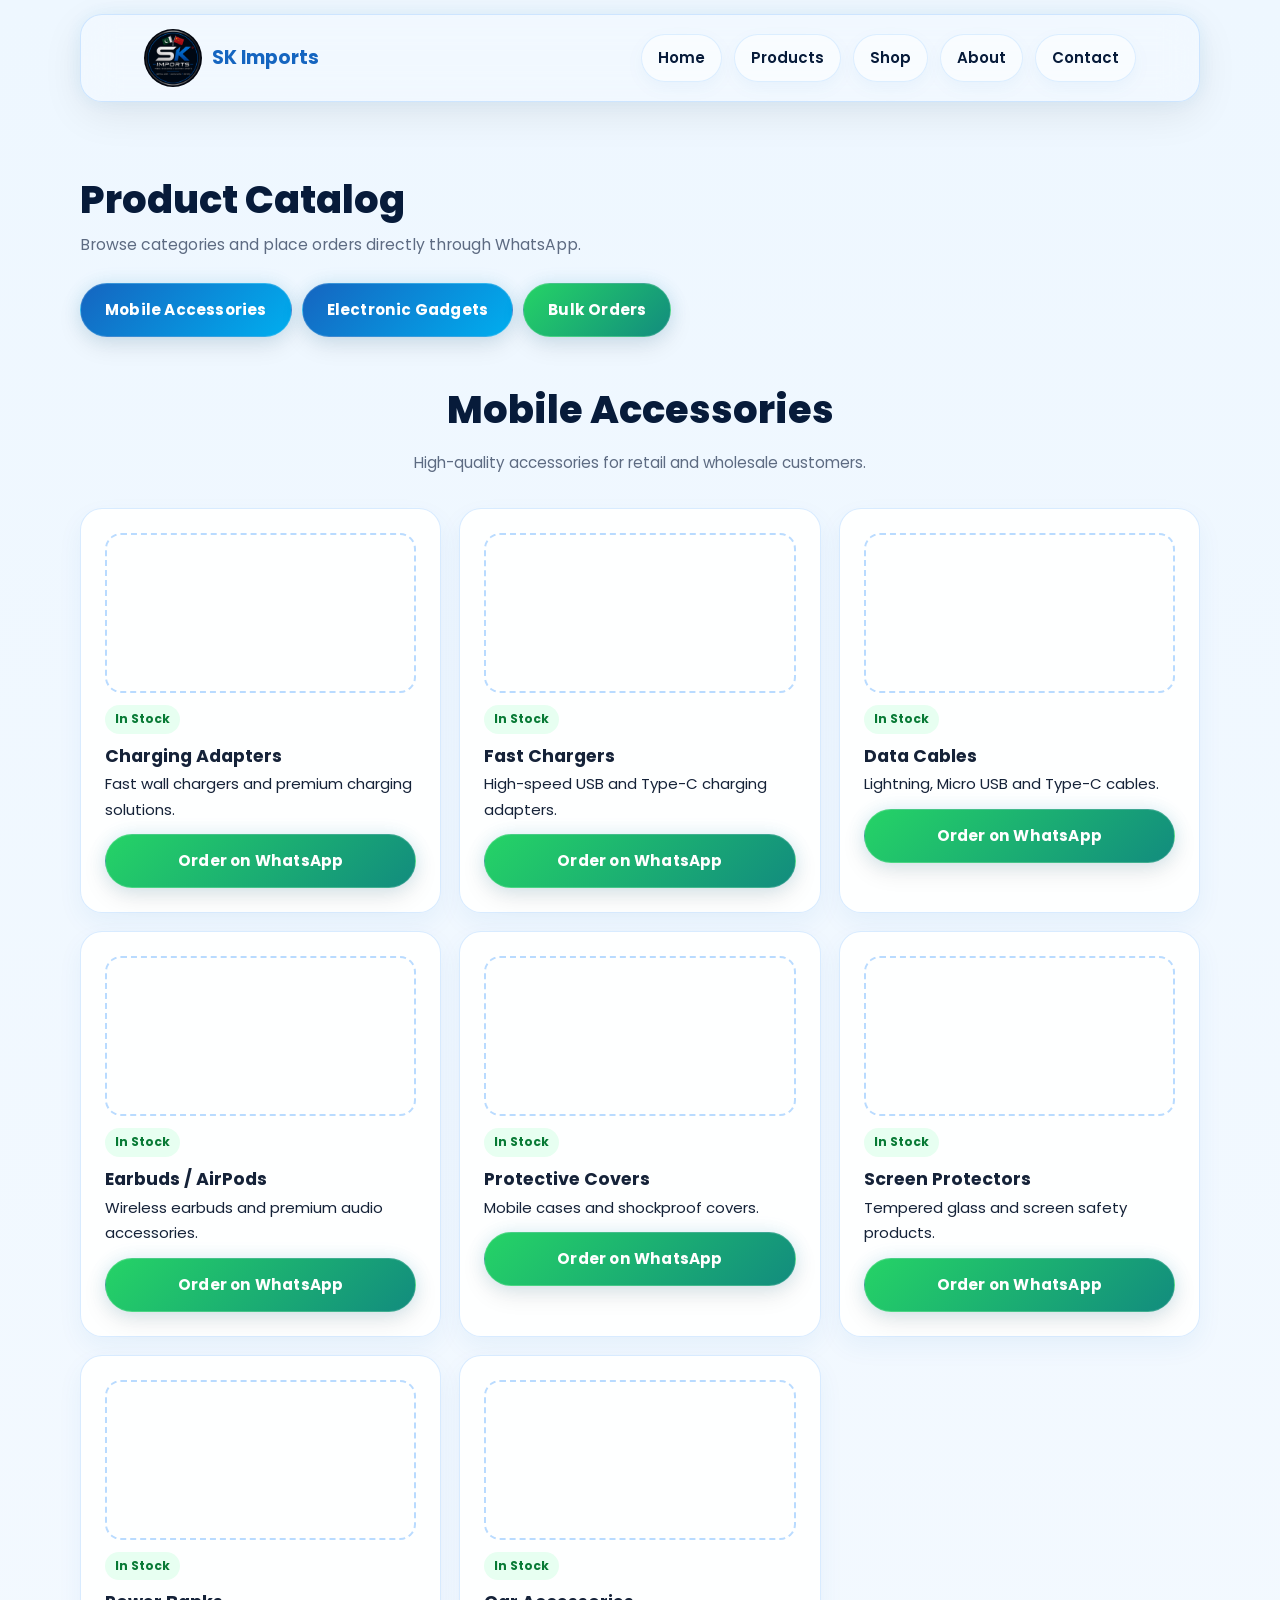
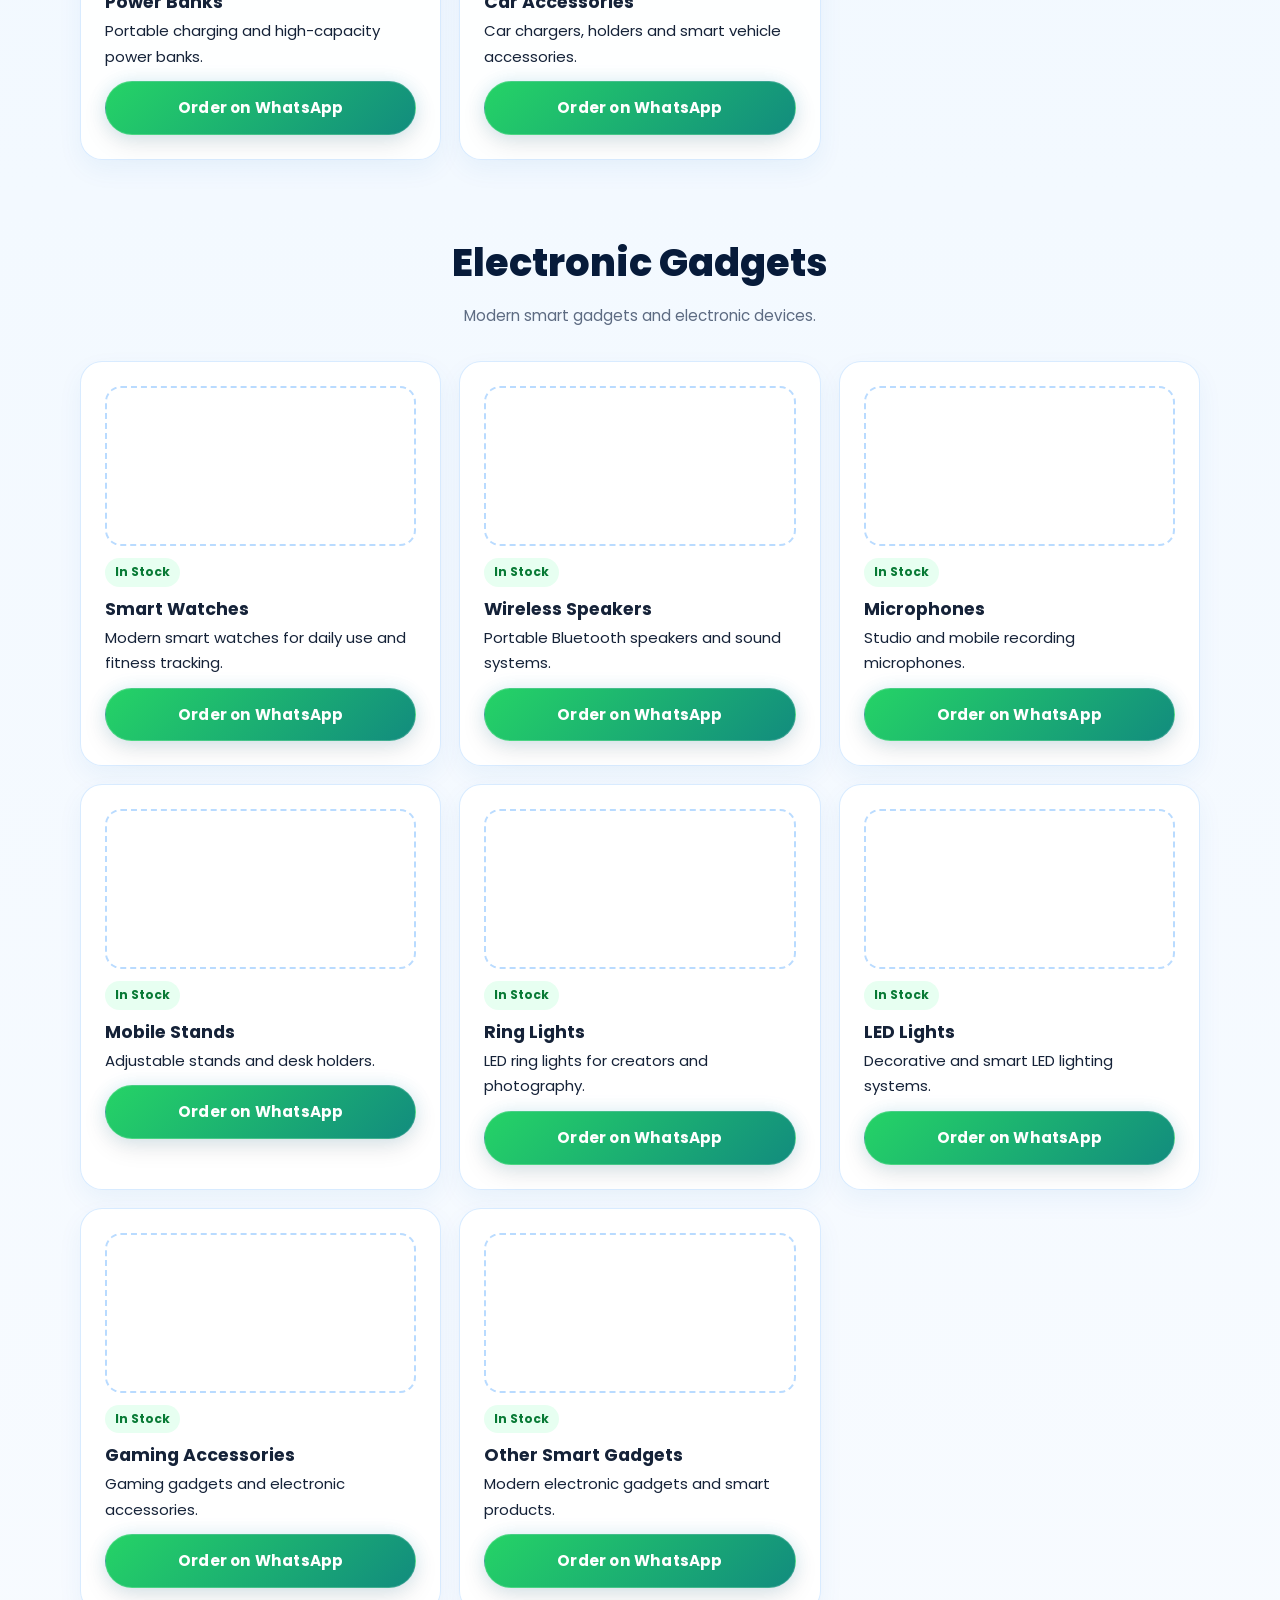
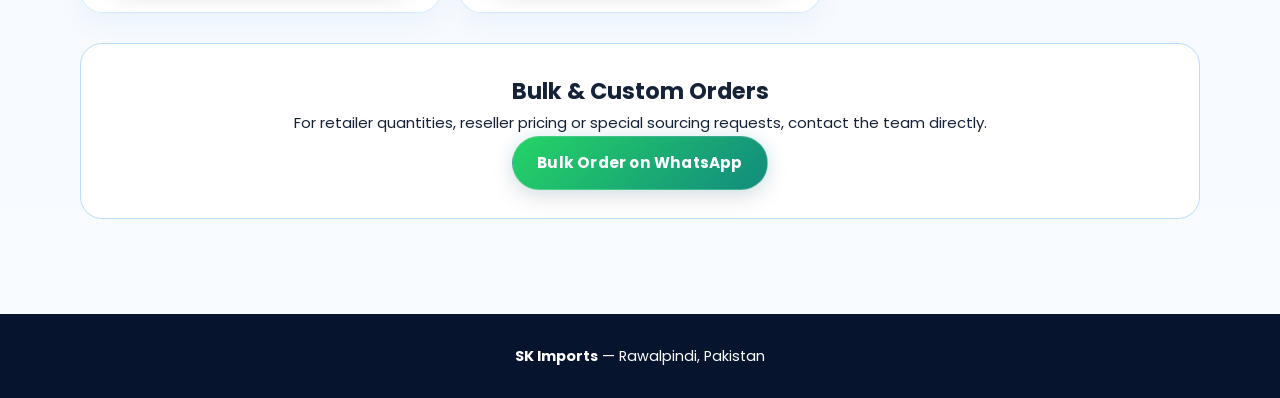
<file: shop.html>
<!DOCTYPE html>
<html lang="en">
<head>
<meta charset="UTF-8" />
<meta name="viewport" content="width=device-width, initial-scale=1.0" />
<title>Shop | SK Imports</title>
<link rel="preconnect" href="https://fonts.googleapis.com">
<link rel="preconnect" href="https://fonts.gstatic.com" crossorigin>
<link href="https://fonts.googleapis.com/css2?family=Poppins:wght@400;500;600;700;800&display=swap" rel="stylesheet">
<link rel="stylesheet" href="assets/css/style.css" />
</head>
<body>
<header class="site-header">
<div class="container nav-wrap">
<a class="brand" href="index.html">
<img src="assets/images/logo.png?v=3" alt="SK Imports" style="width:58px;height:58px;border-radius:50%">
<span>SK Imports</span>
</a>
<button class="menu-btn" id="menuBtn">Menu</button>
<nav class="nav" id="nav">
<a href="index.html">Home</a>
<a href="products.html">Products</a>
<a href="shop.html">Shop</a>
<a href="about.html">About</a>
<a href="contact.html">Contact</a>
</nav>
</div>
</header>

<main class="container section page">
<h1>Product Catalog</h1>
<p class="lead">Browse categories and place orders directly through WhatsApp.</p>

<div class="filters">
<a href="#mobile-accessories" class="btn primary">Mobile Accessories</a>
<a href="#electronic-gadgets" class="btn primary">Electronic Gadgets</a>
<a href="#bulk" class="btn whatsapp">Bulk Orders</a>
</div>

<section id="mobile-accessories" style="margin-top:40px">
<div class="section-head">
<h2>Mobile Accessories</h2>
<p>High-quality accessories for retail and wholesale customers.</p>
</div>

<div class="shop-grid">
<article class="shop-card" id="chargers"><div class="photo" style="background:url('https://images.unsplash.com/photo-1583863788434-e58a36330cf0?q=80&w=900&auto=format&fit=crop') center/cover"></div><span class="stock in">In Stock</span><h3>Charging Adapters</h3><p>Fast wall chargers and premium charging solutions.</p><a class="btn whatsapp full" href="https://wa.me/923068079441?text=Hello%20Fayyaz%20ul%20Haq!%20I%20want%20to%20order%20Charging%20Adapters.">Order on WhatsApp</a></article>
<article class="shop-card" id="fast-chargers"><div class="photo" style="background:url('https://images.unsplash.com/photo-1615526675159-e248c3021d3f?q=80&w=900&auto=format&fit=crop') center/cover"></div><span class="stock in">In Stock</span><h3>Fast Chargers</h3><p>High-speed USB and Type-C charging adapters.</p><a class="btn whatsapp full" href="https://wa.me/923068079441?text=Hello%20Fayyaz%20ul%20Haq!%20I%20want%20to%20order%20Fast%20Chargers.">Order on WhatsApp</a></article>
<article class="shop-card" id="cables"><div class="photo" style="background:url('https://images.unsplash.com/photo-1580910051074-3eb694886505?q=80&w=900&auto=format&fit=crop') center/cover"></div><span class="stock in">In Stock</span><h3>Data Cables</h3><p>Lightning, Micro USB and Type-C cables.</p><a class="btn whatsapp full" href="https://wa.me/923068079441?text=Hello%20Fayyaz%20ul%20Haq!%20I%20want%20to%20order%20Data%20Cables.">Order on WhatsApp</a></article>
<article class="shop-card" id="earbuds"><div class="photo" style="background:url('https://images.unsplash.com/photo-1606220588913-b3aacb4d2f46?q=80&w=900&auto=format&fit=crop') center/cover"></div><span class="stock in">In Stock</span><h3>Earbuds / AirPods</h3><p>Wireless earbuds and premium audio accessories.</p><a class="btn whatsapp full" href="https://wa.me/923068079441?text=Hello%20Fayyaz%20ul%20Haq!%20I%20want%20to%20order%20Earbuds.">Order on WhatsApp</a></article>
<article class="shop-card" id="covers"><div class="photo" style="background:url('https://images.unsplash.com/photo-1511707171634-5f897ff02aa9?q=80&w=900&auto=format&fit=crop') center/cover"></div><span class="stock in">In Stock</span><h3>Protective Covers</h3><p>Mobile cases and shockproof covers.</p><a class="btn whatsapp full" href="https://wa.me/923068079441?text=Hello%20Fayyaz%20ul%20Haq!%20I%20want%20to%20order%20Protective%20Covers.">Order on WhatsApp</a></article>
<article class="shop-card" id="screen-protectors"><div class="photo" style="background:url('https://images.unsplash.com/photo-1598327105666-5b89351aff97?q=80&w=900&auto=format&fit=crop') center/cover"></div><span class="stock in">In Stock</span><h3>Screen Protectors</h3><p>Tempered glass and screen safety products.</p><a class="btn whatsapp full" href="https://wa.me/923068079441?text=Hello%20Fayyaz%20ul%20Haq!%20I%20want%20to%20order%20Screen%20Protectors.">Order on WhatsApp</a></article>
<article class="shop-card" id="power-banks"><div class="photo" style="background:url('https://images.unsplash.com/photo-1585338447937-7082f8fc763d?q=80&w=900&auto=format&fit=crop') center/cover"></div><span class="stock in">In Stock</span><h3>Power Banks</h3><p>Portable charging and high-capacity power banks.</p><a class="btn whatsapp full" href="https://wa.me/923068079441?text=Hello%20Fayyaz%20ul%20Haq!%20I%20want%20to%20order%20Power%20Banks.">Order on WhatsApp</a></article>
<article class="shop-card" id="car-accessories"><div class="photo" style="background:url('https://images.unsplash.com/photo-1503376780353-7e6692767b70?q=80&w=900&auto=format&fit=crop') center/cover"></div><span class="stock in">In Stock</span><h3>Car Accessories</h3><p>Car chargers, holders and smart vehicle accessories.</p><a class="btn whatsapp full" href="https://wa.me/923068079441?text=Hello%20Fayyaz%20ul%20Haq!%20I%20want%20to%20order%20Car%20Accessories.">Order on WhatsApp</a></article>
</div>
</section>

<section id="electronic-gadgets" style="margin-top:70px">
<div class="section-head"><h2>Electronic Gadgets</h2><p>Modern smart gadgets and electronic devices.</p></div>
<div class="shop-grid">
<article class="shop-card"><div class="photo" style="background:url('https://images.unsplash.com/photo-1546868871-7041f2a55e12?q=80&w=900&auto=format&fit=crop') center/cover"></div><span class="stock in">In Stock</span><h3>Smart Watches</h3><p>Modern smart watches for daily use and fitness tracking.</p><a class="btn whatsapp full" href="https://wa.me/923068079441">Order on WhatsApp</a></article>
<article class="shop-card"><div class="photo" style="background:url('https://images.unsplash.com/photo-1545454675-3531b543be5d?q=80&w=900&auto=format&fit=crop') center/cover"></div><span class="stock in">In Stock</span><h3>Wireless Speakers</h3><p>Portable Bluetooth speakers and sound systems.</p><a class="btn whatsapp full" href="https://wa.me/923068079441">Order on WhatsApp</a></article>
<article class="shop-card"><div class="photo" style="background:url('https://images.unsplash.com/photo-1587825140708-dfaf72ae4b04?q=80&w=900&auto=format&fit=crop') center/cover"></div><span class="stock in">In Stock</span><h3>Microphones</h3><p>Studio and mobile recording microphones.</p><a class="btn whatsapp full" href="https://wa.me/923068079441">Order on WhatsApp</a></article>
<article class="shop-card"><div class="photo" style="background:url('https://images.unsplash.com/photo-1580894908361-967195033215?q=80&w=900&auto=format&fit=crop') center/cover"></div><span class="stock in">In Stock</span><h3>Mobile Stands</h3><p>Adjustable stands and desk holders.</p><a class="btn whatsapp full" href="https://wa.me/923068079441">Order on WhatsApp</a></article>
<article class="shop-card"><div class="photo" style="background:url('https://images.unsplash.com/photo-1525547719571-a2d4ac8945e2?q=80&w=900&auto=format&fit=crop') center/cover"></div><span class="stock in">In Stock</span><h3>Ring Lights</h3><p>LED ring lights for creators and photography.</p><a class="btn whatsapp full" href="https://wa.me/923068079441">Order on WhatsApp</a></article>
<article class="shop-card"><div class="photo" style="background:url('https://images.unsplash.com/photo-1516321318423-f06f85e504b3?q=80&w=900&auto=format&fit=crop') center/cover"></div><span class="stock in">In Stock</span><h3>LED Lights</h3><p>Decorative and smart LED lighting systems.</p><a class="btn whatsapp full" href="https://wa.me/923068079441">Order on WhatsApp</a></article>
<article class="shop-card"><div class="photo" style="background:url('https://images.unsplash.com/photo-1606144042614-b2417e99c4e3?q=80&w=900&auto=format&fit=crop') center/cover"></div><span class="stock in">In Stock</span><h3>Gaming Accessories</h3><p>Gaming gadgets and electronic accessories.</p><a class="btn whatsapp full" href="https://wa.me/923068079441">Order on WhatsApp</a></article>
<article class="shop-card"><div class="photo" style="background:url('https://images.unsplash.com/photo-1519389950473-47ba0277781c?q=80&w=900&auto=format&fit=crop') center/cover"></div><span class="stock in">In Stock</span><h3>Other Smart Gadgets</h3><p>Modern electronic gadgets and smart products.</p><a class="btn whatsapp full" href="https://wa.me/923068079441">Order on WhatsApp</a></article>
</div>
</section>

<section class="bulk-box" id="bulk"><h2>Bulk & Custom Orders</h2><p>For retailer quantities, reseller pricing or special sourcing requests, contact the team directly.</p><a class="btn whatsapp" href="https://wa.me/923068079441?text=Hello%20Fayyaz%20ul%20Haq!%20I%20need%20bulk%20pricing%20for%20SK%20Imports%20products." target="_blank">Bulk Order on WhatsApp</a></section>
</main>
<footer class="footer"><div class="container"><p><b>SK Imports</b> — Rawalpindi, Pakistan</p></div></footer>
<script src="assets/js/script.js"></script>
</body>
</html>
</file>
<file: assets/css/style.css>
*{box-sizing:border-box;margin:0;padding:0}
:root{--primary:#1565C0;--accent:#00AEEF;--dark:#071B3A;--soft:#F4F9FF;--line:#B9DBFF;--text:#152238;--muted:#5d6b82;--whatsapp:#25D366;--white:#fff}
body{font-family:'Poppins',Arial,sans-serif;background:linear-gradient(180deg,#eef7ff,#f8fbff);color:var(--text);line-height:1.7;font-size:15px;-webkit-font-smoothing:antialiased}a{text-decoration:none;color:inherit}.container{width:min(1120px,92%);margin:auto}.site-header{position:sticky;top:14px;z-index:999;width:min(1120px,92%);margin:14px auto 0;background:rgba(255,255,255,.22);backdrop-filter:blur(18px);border:1px solid rgba(185,219,255,.65);border-radius:22px;box-shadow:0 12px 40px rgba(0,0,0,.08),0 0 20px rgba(0,174,239,.08)}.nav-wrap{display:flex;justify-content:space-between;align-items:center;padding:14px 18px;gap:12px}.brand{display:flex;align-items:center;gap:10px;font-weight:700;color:var(--primary);font-size:1.18rem;flex-shrink:0}.header-actions{display:flex;align-items:center;gap:12px;margin-left:auto}.shop-now-btn{display:inline-flex;align-items:center;justify-content:center;padding:12px 22px;border-radius:999px;font-weight:800;font-size:.92rem;letter-spacing:.3px;background:linear-gradient(135deg,#1565C0,#00AEEF);color:#fff;box-shadow:0 10px 26px rgba(0,174,239,.28),0 0 18px rgba(0,174,239,.18);transition:all .35s ease;border:1px solid rgba(255,255,255,.2);animation:floatGlow 3s ease-in-out infinite}.shop-now-btn:hover{transform:translateY(-3px) scale(1.03)}@keyframes floatGlow{0%{transform:translateY(0)}50%{transform:translateY(-3px)}100%{transform:translateY(0)}}.nav{display:flex;gap:12px;align-items:center}.nav a{font-weight:600;font-size:.94rem;color:var(--dark);padding:10px 16px;border-radius:999px;background:rgba(255,255,255,.5);border:1px solid rgba(185,219,255,.45);box-shadow:0 6px 18px rgba(21,101,192,.05);transition:all .3s ease}.nav a:hover{color:white;background:linear-gradient(135deg,#1565C0,#00AEEF);transform:translateY(-2px)}.menu-btn{display:none;background:linear-gradient(135deg,#1565C0,#00AEEF);color:white;border:0;border-radius:999px;padding:10px 16px;font-size:.92rem;font-weight:700;box-shadow:0 8px 22px rgba(0,174,239,.2)}.hero{background:radial-gradient(circle at top right,#d7efff,transparent 35%),linear-gradient(135deg,#ffffff,#eaf6ff);padding:60px 0 45px}.hero-grid{display:grid;grid-template-columns:1fr 1fr;gap:42px;align-items:center}.badge{display:inline-block;background:white;border:1px solid var(--line);padding:8px 14px;border-radius:999px;color:var(--primary);font-weight:600;font-size:.82rem;margin-bottom:18px;box-shadow:0 8px 20px rgba(0,0,0,.04)}.hero h1{font-size:clamp(2.1rem,4vw,3.8rem);line-height:1.12;color:var(--dark);margin-bottom:14px;font-weight:800;letter-spacing:-1px;max-width:650px}.hero-subtitle{font-size:1rem;font-weight:600;color:var(--primary)!important;margin-bottom:10px}.hero p,.lead{font-size:.98rem;color:var(--muted);max-width:620px}.hero-actions{display:flex;gap:14px;flex-wrap:wrap;margin-top:26px}.btn{display:inline-flex;align-items:center;justify-content:center;padding:13px 24px;border-radius:999px;font-weight:700;font-size:.95rem;letter-spacing:.2px;border:1px solid rgba(255,255,255,.18);position:relative;overflow:hidden;transition:all .35s ease;box-shadow:0 8px 25px rgba(0,0,0,.1),0 0 18px rgba(0,174,239,.12)}.btn:hover{transform:translateY(-3px) scale(1.02)}.primary{background:linear-gradient(135deg,#1565C0,#00AEEF);color:white}.whatsapp{background:linear-gradient(135deg,#25D366,#128C7E);color:white}.outline-green{background:rgba(255,255,255,.92);color:var(--whatsapp);border-color:var(--whatsapp)}.full{width:100%;margin-top:12px}.hero-card{background:rgba(255,255,255,.78);border:1px solid rgba(185,219,255,.6);border-radius:28px;padding:24px;box-shadow:0 20px 50px rgba(21,101,192,.1)}.logo-panel{display:flex;align-items:center;justify-content:center}.hero-logo{width:100%;max-width:430px;border-radius:50%;box-shadow:0 0 45px rgba(0,174,239,.28)}.features{display:grid;grid-template-columns:repeat(4,1fr);gap:18px;margin-top:-10px}.feature-card,.category-card,.shop-card,.team-card,.contact-card{background:rgba(255,255,255,.92);border:1px solid rgba(185,219,255,.55);border-radius:22px;padding:24px;box-shadow:0 10px 26px rgba(21,101,192,.06);transition:all .3s ease}.feature-card:hover,.category-card:hover,.shop-card:hover{transform:translateY(-4px);box-shadow:0 18px 36px rgba(0,174,239,.12)}.feature-symbol{width:56px;height:56px;border-radius:18px;background:linear-gradient(135deg,#1565C0,#00AEEF);margin-bottom:18px;position:relative;box-shadow:0 0 18px rgba(0,174,239,.18)}.import-symbol::before{content:'⇄';position:absolute;inset:0;display:flex;align-items:center;justify-content:center;color:white;font-size:24px;font-weight:700}.quality-symbol::before{content:'✓';position:absolute;inset:0;display:flex;align-items:center;justify-content:center;color:white;font-size:26px;font-weight:700}.trade-symbol::before{content:'◈';position:absolute;inset:0;display:flex;align-items:center;justify-content:center;color:white;font-size:24px;font-weight:700}.support-symbol::before{content:'✆';position:absolute;inset:0;display:flex;align-items:center;justify-content:center;color:white;font-size:24px;font-weight:700}.feature-card h3,.category-card h3{font-size:1.05rem;color:var(--dark);margin:4px 0 10px;font-weight:700}.feature-card p,.category-card p{font-size:.92rem;color:var(--muted)}.section{padding:65px 0}.section-head{text-align:center;margin-bottom:32px}.section-head h2,.page h1{font-size:clamp(1.7rem,3vw,2.7rem);color:var(--dark);font-weight:800}.section-head p{font-size:.95rem;color:var(--muted);margin-top:8px}.category-grid{display:grid;grid-template-columns:repeat(3,1fr);gap:18px}.category-label{display:inline-block;padding:6px 12px;border-radius:999px;background:#e8f5ff;color:var(--primary);font-size:.75rem;font-weight:700;margin-bottom:14px}.product-category-card{overflow:hidden;padding:16px}.product-thumb{height:170px;border-radius:18px;background-size:cover;background-position:center;margin-bottom:16px;border:1px solid rgba(185,219,255,.65);box-shadow:inset 0 -50px 70px rgba(7,27,58,.15)}.cta{padding:52px 0;background:linear-gradient(135deg,var(--primary),var(--dark));color:white;margin-top:30px}.cta-box{text-align:center}.cta h2{font-size:2rem;font-weight:800;margin-bottom:12px}.cta p{color:#dbeeff;font-size:.96rem;max-width:700px;margin:auto}.footer{background:#06152d;color:white;text-align:center;padding:30px 0;font-size:.9rem;margin-top:30px}.page{min-height:70vh}.product-list,.team-grid,.contact-grid{display:grid;grid-template-columns:repeat(2,1fr);gap:18px;margin-top:26px}.product-list div{background:white;border:1px solid var(--line);border-radius:18px;padding:24px}.product-list ul{padding-left:22px;margin-top:10px}.filters{display:flex;gap:10px;flex-wrap:wrap;margin:24px 0}.filters a{white-space:nowrap}.filters button{border:1px solid var(--line);background:white;border-radius:999px;padding:10px 14px;font-weight:700;font-size:.88rem;cursor:pointer;transition:all .3s ease;box-shadow:0 8px 20px rgba(21,101,192,.05)}.filters button.active{background:linear-gradient(135deg,#1565C0,#00AEEF);color:white}.shop-grid{display:grid;grid-template-columns:repeat(3,1fr);gap:18px}.photo{height:160px;background:linear-gradient(135deg,#eef7ff,#ffffff);border:2px dashed var(--line);border-radius:16px;display:flex;align-items:center;justify-content:center;color:var(--primary);font-weight:700;font-size:.9rem;margin-bottom:12px;background-size:cover!important;background-position:center!important}.stock{display:inline-block;padding:4px 10px;border-radius:999px;font-size:.76rem;font-weight:700;margin-bottom:8px}.stock.in{background:#e7fff1;color:#087a35}.stock.out{background:#ffeaea;color:#a30b0b}.bulk-box{margin-top:30px;background:white;border:1px solid var(--line);border-radius:22px;padding:28px;text-align:center}.wide{grid-column:1/-1}.floating-wa{position:fixed;right:18px;bottom:18px;background:linear-gradient(135deg,#25D366,#128C7E);color:white;font-weight:700;font-size:.92rem;padding:14px 20px;border-radius:999px;box-shadow:0 12px 30px rgba(0,0,0,.16),0 0 22px rgba(37,211,102,.24);z-index:30;transition:all .3s ease}.floating-wa:hover{transform:translateY(-4px) scale(1.03)}
/* Camera and gallery CMS controls */
.sk-admin-bar{display:none;background:#24292f;color:#fff;padding:12px;text-align:center;font-size:13px;justify-content:center;gap:15px;align-items:center;border-bottom:2px solid var(--accent);position:sticky;top:0;z-index:10001}.sk-admin-bar.show{display:flex}.sk-admin-bar button{background:var(--accent);color:#fff;border:0;padding:7px 16px;border-radius:999px;cursor:pointer;font-weight:700}.product-category-card,.shop-card{position:relative!important}.cms-cam-overlay-btn,.cms-gallery-overlay-btn{position:absolute;top:15px;background:rgba(36,41,47,.95);color:#fff;border:2px solid #fff;width:44px;height:44px;border-radius:50%;font-size:18px;cursor:pointer;box-shadow:0 4px 10px rgba(0,0,0,.3);z-index:99;display:none;align-items:center;justify-content:center;transition:transform .2s ease}.cms-cam-overlay-btn{right:15px}.cms-gallery-overlay-btn{right:67px;background:rgba(21,101,192,.95)}.cms-cam-overlay-btn:hover,.cms-gallery-overlay-btn:hover{transform:scale(1.1)}.cms-cam-overlay-btn.show,.cms-gallery-overlay-btn.show{display:flex}.sk-camera-modal{display:none;position:fixed;top:0;left:0;width:100%;height:100%;background:rgba(0,0,0,.85);justify-content:center;align-items:center;z-index:100000;padding:18px}.sk-camera-modal.show{display:flex}.sk-camera-box{background:#fff;padding:25px;border-radius:16px;width:90%;max-width:460px;text-align:center;box-shadow:0 10px 30px rgba(0,0,0,.3)}.sk-camera-frame{position:relative;width:100%;height:320px;background:#000;border-radius:12px;overflow:hidden;margin-bottom:20px;box-shadow:inset 0 0 20px rgba(0,0,0,.6)}.sk-camera-frame video{width:100%;height:100%;object-fit:cover}.sk-camera-actions{display:flex;justify-content:center;gap:12px;flex-wrap:wrap}.snap-btn,.cancel-btn{border:0;padding:12px 28px;border-radius:25px;font-weight:800;cursor:pointer}.snap-btn{background:#2db742;color:#fff}.cancel-btn{background:#cf222e;color:#fff}
@media(max-width:850px){.site-header{top:8px;margin-top:8px}.nav-wrap{gap:8px}.brand span{display:none}.menu-btn{display:block}.header-actions{margin-left:auto;gap:8px}.shop-now-btn{padding:10px 16px;font-size:.84rem}.nav{display:none;position:absolute;left:0;right:0;top:78px;background:rgba(255,255,255,.97);border:1px solid var(--line);border-radius:18px;padding:16px;flex-direction:column;align-items:stretch;box-shadow:0 16px 40px rgba(0,0,0,.12)}.nav.show{display:flex}.nav a{text-align:center}.hero-grid,.product-list,.team-grid,.contact-grid{grid-template-columns:1fr}.features,.category-grid,.shop-grid{grid-template-columns:1fr}.hero{padding:44px 0}.hero h1{font-size:2.3rem}.hero-logo{max-width:320px}.product-thumb{height:190px}.floating-wa{left:18px;text-align:center}.sk-admin-bar{font-size:11px;gap:8px;flex-wrap:wrap}.sk-camera-frame{height:300px}}
</file>
